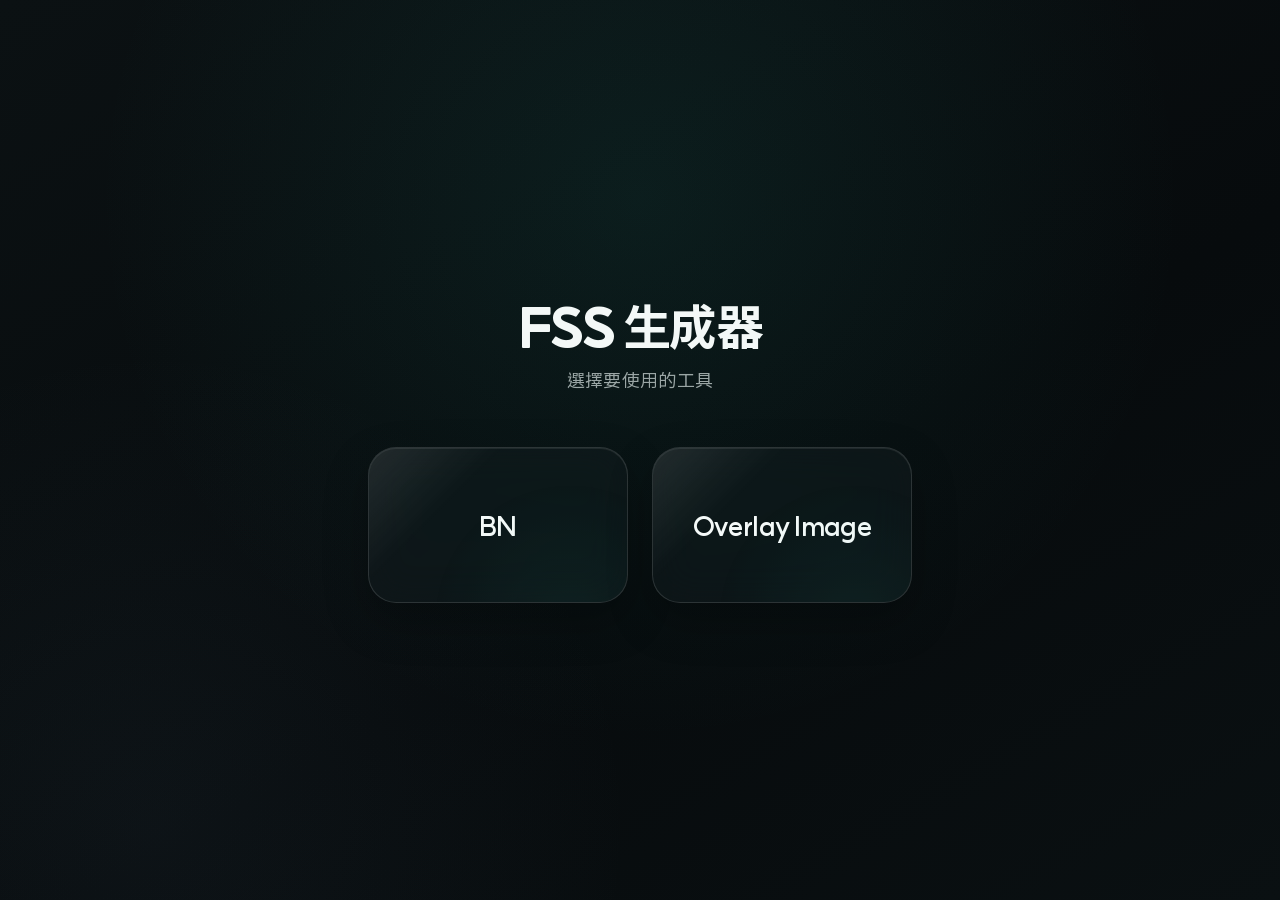
<file: index.html>
<!doctype html>
<html lang="zh-Hant">
  <head>
    <meta charset="UTF-8">
    <meta name="viewport" content="width=device-width, initial-scale=1.0">
    <meta name="theme-color" content="#080d0f">
    <title>FSS 生成器</title>
    <link rel="stylesheet" href="css/styles.css">
    <script src="js/app.js" defer></script>
  </head>
  <body>
    <main class="page-shell">
      <header class="hero">
        <h1>FSS 生成器</h1>
        <p>選擇要使用的工具</p>
      </header>

      <nav id="tool-list" class="tool-grid" aria-label="FSS 工具"></nav>
      <p id="tool-error" class="tool-error" role="alert" hidden></p>
    </main>
  </body>
</html>
</file>
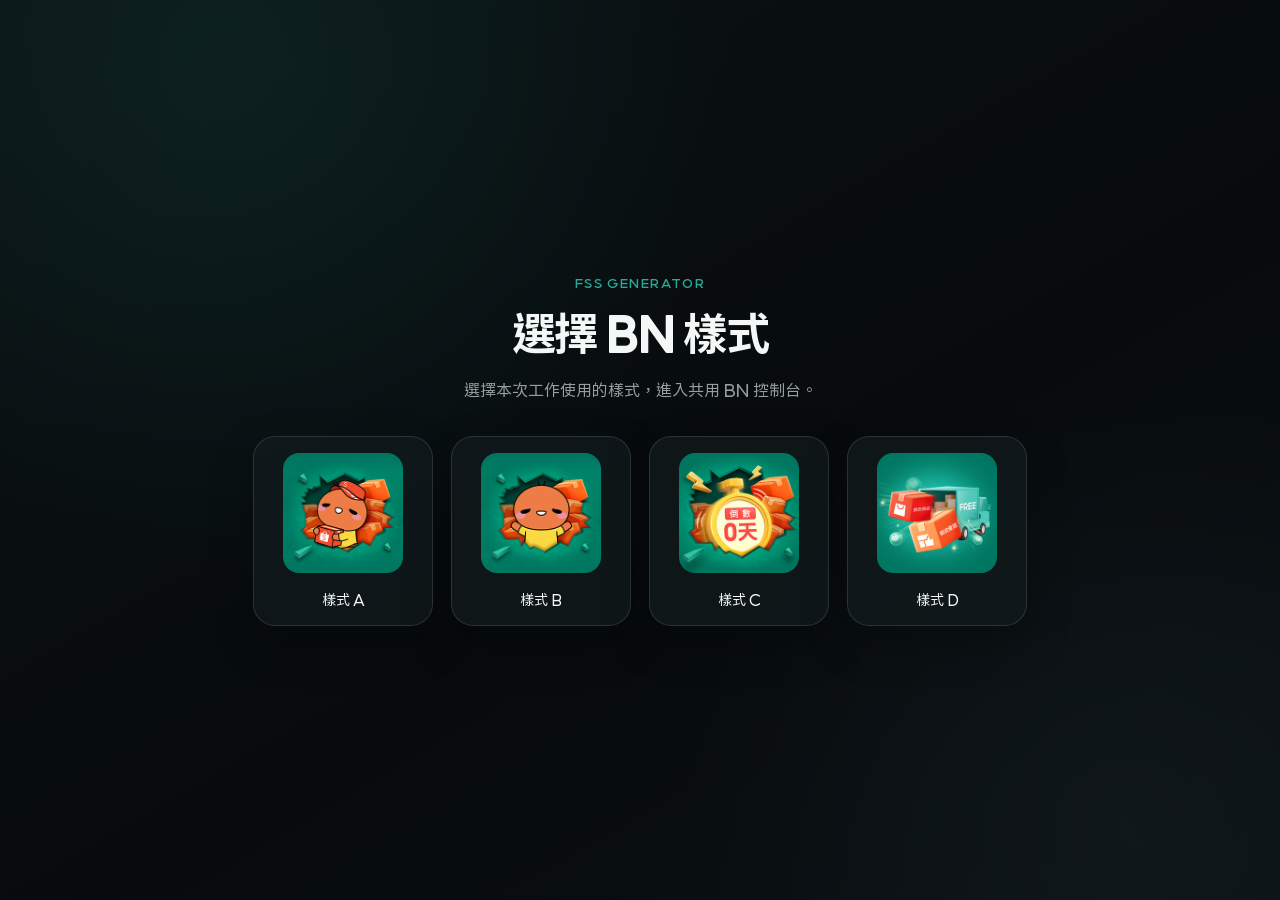
<file: bn/index.html>
<!doctype html>
<html lang="zh-Hant">
  <head>
    <meta charset="UTF-8">
    <meta name="viewport" content="width=device-width, initial-scale=1.0">
    <meta name="theme-color" content="#080d0f">
    <title>FSS BN Generator</title>
    <link rel="stylesheet" href="css/styles.css">
    <script src="js/vendor/xlsx.full.min.js" defer></script>
    <script src="js/vendor/jszip.min.js" defer></script>
    <script src="js/vendor/pako.min.js" defer></script>
    <script src="js/vendor/upng.js" defer></script>
    <script type="module" src="js/app.js"></script>
  </head>
  <body>
    <main id="type-view" class="type-view" aria-labelledby="type-title">
      <header class="type-header">
        <p class="eyebrow">FSS Generator</p>
        <h1 id="type-title">選擇 BN 樣式</h1>
        <p class="type-intro">選擇本次工作使用的樣式，進入共用 BN 控制台。</p>
      </header>

      <div class="type-grid" aria-label="BN 樣式">
        <button class="type-card" type="button" data-type="A">
          <img class="type-image" src="../assets/A.jpg" alt="">
          <span>樣式 A</span>
        </button>
        <button class="type-card" type="button" data-type="B">
          <img class="type-image" src="../assets/B.jpg" alt="">
          <span>樣式 B</span>
        </button>
        <button class="type-card" type="button" data-type="C">
          <img class="type-image" src="../assets/C.jpg" alt="">
          <span>樣式 C</span>
        </button>
        <button class="type-card" type="button" data-type="D">
          <img class="type-image" src="../assets/D.jpg" alt="">
          <span>樣式 D</span>
        </button>
      </div>
    </main>

    <main id="console-view" class="console-view" hidden>
      <aside class="bn-column" aria-labelledby="bn-list-title">
        <header class="column-header">
          <p class="eyebrow">FSS BN</p>
          <h1 id="bn-list-title">BN 版位</h1>
          <p id="current-type" class="current-type"></p>
        </header>
        <nav id="bn-list" class="bn-list" aria-label="17 個 BN 版位"></nav>
      </aside>

      <section class="preview-column" aria-labelledby="preview-title">
        <header class="preview-header">
          <div>
            <p class="eyebrow">目前預覽</p>
            <h2 id="preview-title">BN Preview</h2>
          </div>
        </header>
        <div id="preview" class="preview" aria-live="polite"></div>
      </section>

      <aside class="control-column" aria-label="BN 控制中心">
        <section class="control-card">
          <h2>匯入資料</h2>
          <button id="import-excel-button" class="action-button" type="button">匯入工單 Excel</button>
          <button id="import-json-button" class="action-button secondary" type="button">匯入暫存檔</button>
          <input id="excel-input" type="file" accept=".xlsx" hidden>
          <input id="json-input" type="file" accept="application/json,.json" hidden>
          <p id="import-status" class="io-status" role="status" aria-live="polite" hidden></p>
        </section>

        <section class="control-card editor-card" aria-labelledby="editor-title">
          <p class="section-kicker">目前選取</p>
          <h2 id="editor-title"></h2>
          <div id="editor" class="editor"></div>
          <button id="threshold-edit-button" class="action-button secondary" type="button" hidden>編輯門檻表</button>
        </section>

        <section class="control-card actions-card">
          <button id="export-button" class="action-button primary" type="button" disabled>下載完整專案</button>
          <p id="export-status" class="io-status" role="status" aria-live="polite" hidden></p>
          <button id="reset-button" class="action-button danger" type="button">重設工作區域</button>
        </section>
      </aside>

      <div id="threshold-modal" class="threshold-modal" hidden>
        <div class="threshold-panel" role="dialog" aria-modal="true" aria-labelledby="threshold-modal-title">
          <header class="threshold-header">
            <div>
              <h2 id="threshold-modal-title">編輯門檻表</h2>
              <p class="threshold-counts">
                <span id="threshold-logistics-count">適用物流 0 / 5</span>
                <span id="threshold-pairs-count">門檻項目 0 / 9</span>
              </p>
            </div>
            <div class="threshold-actions">
              <button id="threshold-add-logistics" class="action-button secondary" type="button">＋新增物流</button>
              <button id="threshold-add-pair" class="action-button secondary" type="button">＋新增門檻</button>
              <button id="threshold-close" class="action-button" type="button">關閉</button>
            </div>
          </header>
          <div id="threshold-table" class="threshold-table"></div>
        </div>
      </div>
    </main>
  </body>
</html>
</file>
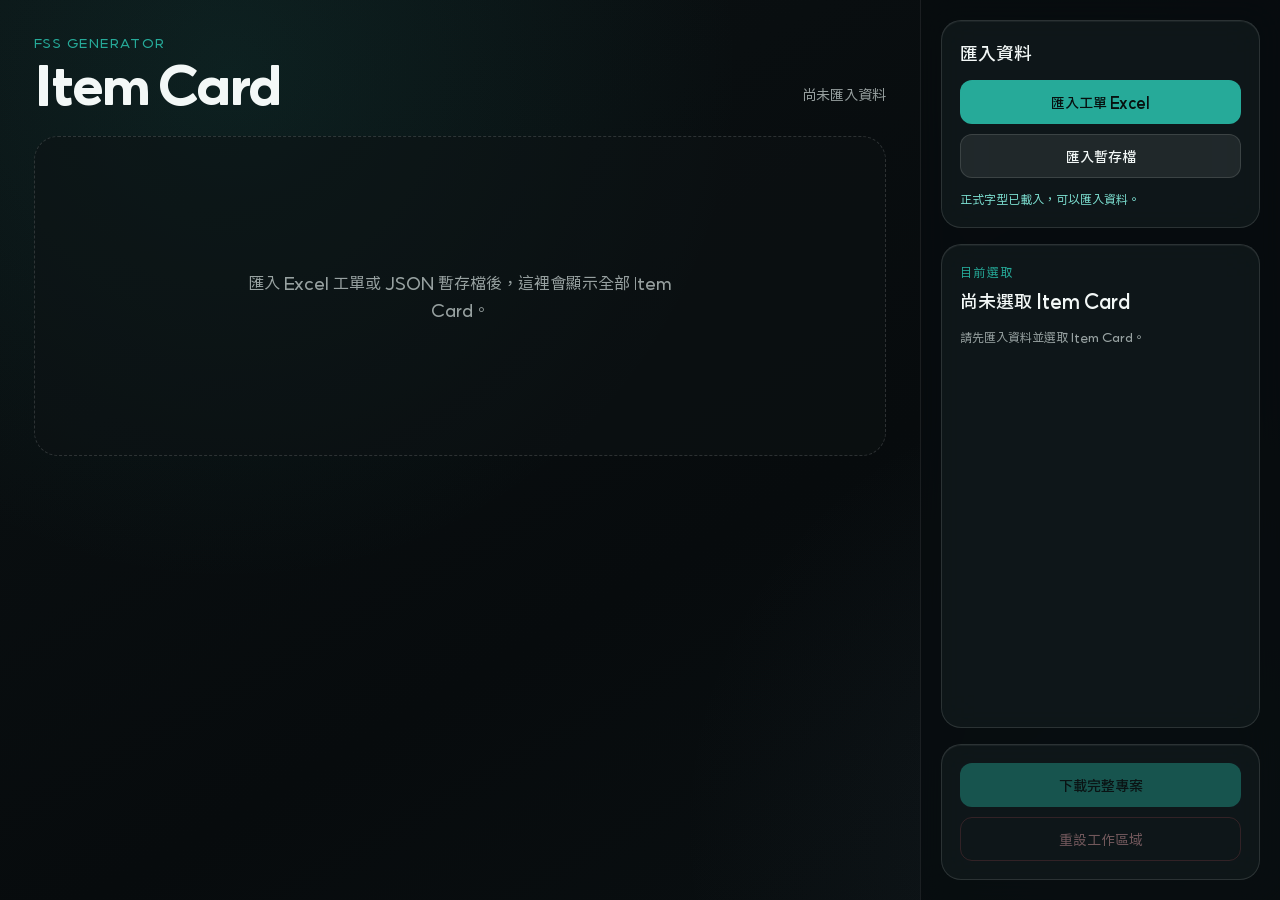
<file: itemcard/index.html>
<!doctype html>
<html lang="zh-Hant">
  <head>
    <meta charset="UTF-8">
    <meta name="viewport" content="width=device-width, initial-scale=1.0">
    <meta name="theme-color" content="#080d0f">
    <title>FSS Item Card 生成器</title>
    <link rel="stylesheet" href="css/styles.css">
    <script src="js/vendor/xlsx.full.min.js" defer></script>
    <script src="js/vendor/jszip.min.js" defer></script>
    <script type="module" src="js/app.js"></script>
  </head>
  <body>
    <main class="generator-shell">
      <section class="preview-column" aria-labelledby="page-title">
        <header class="page-header">
          <div>
            <p class="eyebrow">FSS Generator</p>
            <h1 id="page-title">Item Card</h1>
          </div>
          <p id="item-count" class="item-count">尚未匯入資料</p>
        </header>

        <div id="preview-grid" class="preview-grid" aria-live="polite">
          <div id="empty-state" class="empty-state">
            <p>匯入 Excel 工單或 JSON 暫存檔後，這裡會顯示全部 Item Card。</p>
          </div>
        </div>
      </section>

      <aside class="control-column" aria-label="Item Card 控制中心">
        <section class="control-card import-card">
          <h2>匯入資料</h2>
          <label class="file-action">
            <span>匯入工單 Excel</span>
            <input id="excel-input" type="file" accept=".xlsx" disabled>
          </label>
          <label class="file-action secondary">
            <span>匯入暫存檔</span>
            <input id="json-input" type="file" accept="application/json,.json" disabled>
          </label>
          <p id="status-message" class="status-message" role="status">正在載入正式字型…</p>
        </section>

        <section class="control-card editor-card" aria-labelledby="editor-title">
          <div class="section-heading">
            <div>
              <p class="section-kicker">目前選取</p>
              <h2 id="editor-title">尚未選取 Item Card</h2>
            </div>
          </div>
          <p id="drag-hint" class="drag-hint" hidden>拖曳調整順序</p>
          <div id="badge-editor" class="badge-editor">
            <p class="editor-empty">請先匯入資料並選取 Item Card。</p>
          </div>
          <div id="add-badge-region"></div>
        </section>

        <section class="control-card download-card">
          <button id="download-button" class="primary-button" type="button" disabled>下載完整專案</button>
          <button id="reset-button" class="danger-button" type="button" disabled>重設工作區域</button>
        </section>
      </aside>
    </main>
  </body>
</html>
</file>
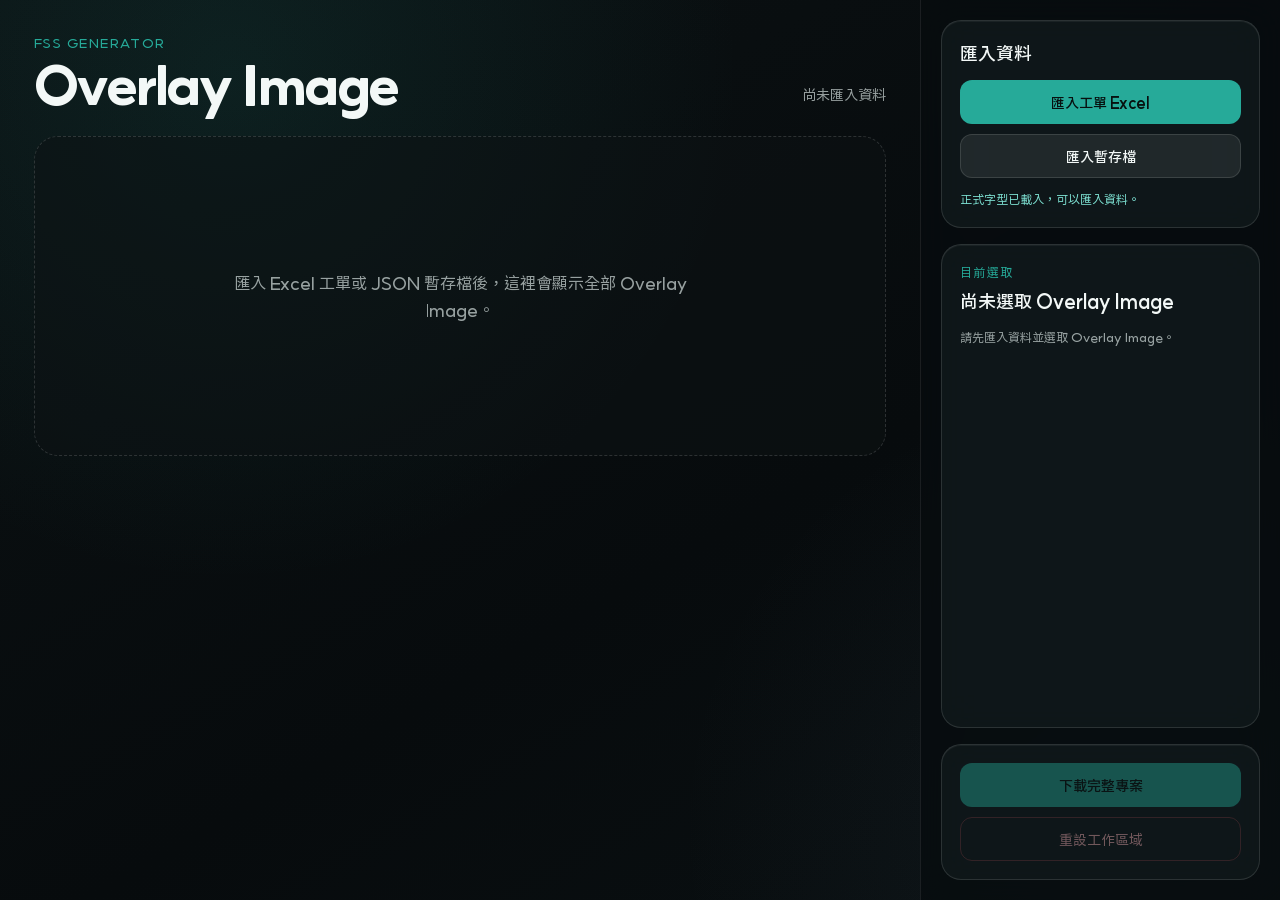
<file: overlay-image/index.html>
<!doctype html>
<html lang="zh-Hant">
  <head>
    <meta charset="UTF-8">
    <meta name="viewport" content="width=device-width, initial-scale=1.0">
    <meta name="theme-color" content="#080d0f">
    <title>FSS Overlay Image 生成器</title>
    <link rel="stylesheet" href="css/styles.css">
    <script src="js/vendor/xlsx.full.min.js" defer></script>
    <script src="js/vendor/jszip.min.js" defer></script>
    <script type="module" src="js/app.js"></script>
  </head>
  <body>
    <main class="generator-shell">
      <section class="preview-column" aria-labelledby="page-title">
        <header class="page-header">
          <div>
            <p class="eyebrow">FSS Generator</p>
            <h1 id="page-title">Overlay Image</h1>
          </div>
          <p id="item-count" class="item-count">尚未匯入資料</p>
        </header>

        <div id="preview-grid" class="preview-grid" aria-live="polite">
          <div id="empty-state" class="empty-state">
            <p>匯入 Excel 工單或 JSON 暫存檔後，這裡會顯示全部 Overlay Image。</p>
          </div>
        </div>
      </section>

      <aside class="control-column" aria-label="Overlay Image 控制中心">
        <section class="control-card import-card">
          <h2>匯入資料</h2>
          <label class="file-action">
            <span>匯入工單 Excel</span>
            <input id="excel-input" type="file" accept=".xlsx" disabled>
          </label>
          <label class="file-action secondary">
            <span>匯入暫存檔</span>
            <input id="json-input" type="file" accept="application/json,.json" disabled>
          </label>
          <p id="status-message" class="status-message" role="status">正在載入正式字型…</p>
        </section>

        <section class="control-card editor-card" aria-labelledby="editor-title">
          <div class="section-heading">
            <div>
              <p class="section-kicker">目前選取</p>
              <h2 id="editor-title">尚未選取 Overlay Image</h2>
            </div>
          </div>
          <p id="drag-hint" class="drag-hint" hidden>拖曳調整順序</p>
          <div id="badge-editor" class="badge-editor">
            <p class="editor-empty">請先匯入資料並選取 Overlay Image。</p>
          </div>
          <div id="add-badge-region"></div>
        </section>

        <section class="control-card download-card">
          <button id="download-button" class="primary-button" type="button" disabled>下載完整專案</button>
          <p id="export-status-message" class="status-message" role="status" hidden></p>
          <button id="reset-button" class="danger-button" type="button" disabled>重設工作區域</button>
        </section>
      </aside>
    </main>
  </body>
</html>
</file>
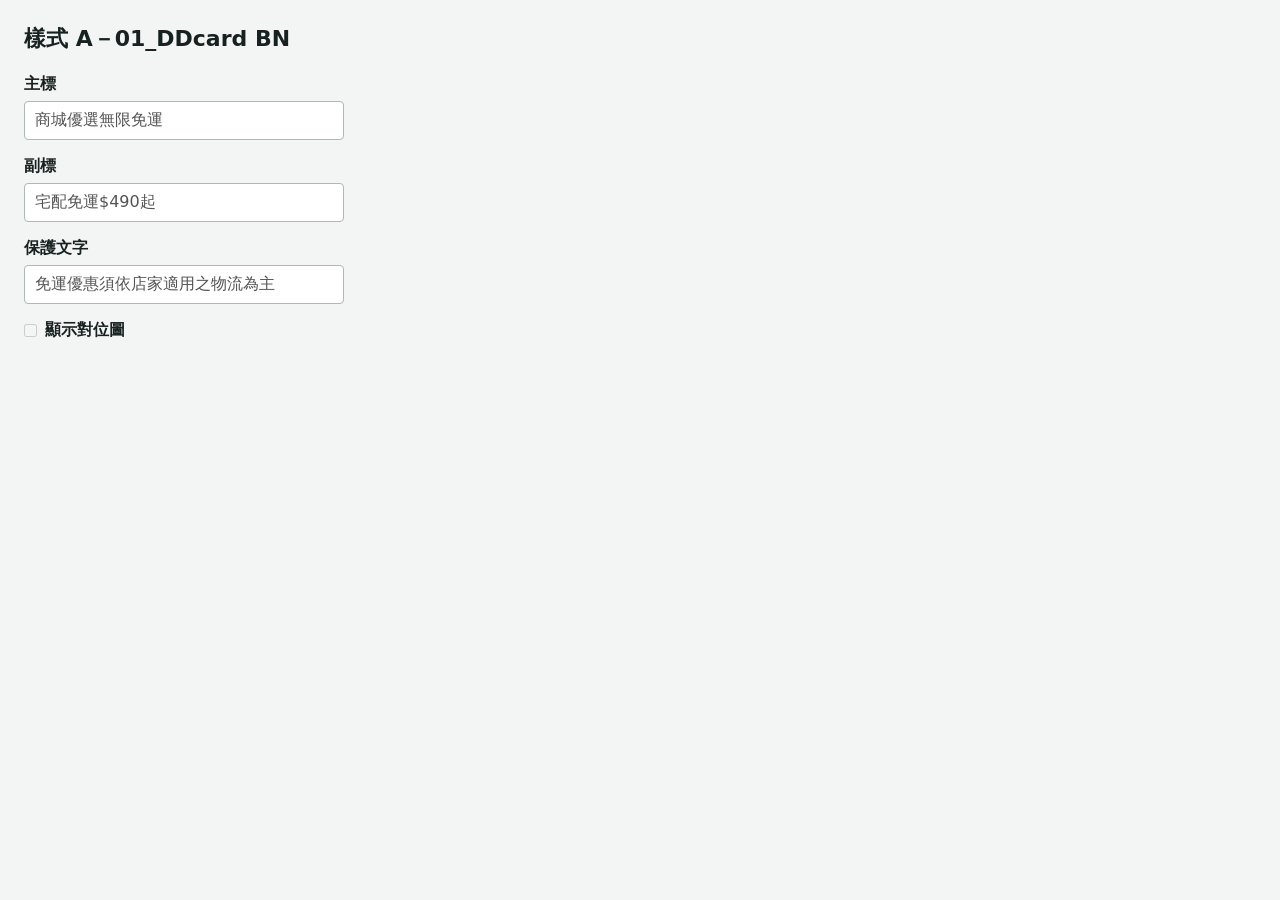
<file: bn/launch/viewer.html>
<!doctype html>
<html lang="zh-Hant" data-fss-bn-viewer="true">
  <head>
    <meta charset="UTF-8" />
    <meta name="viewport" content="width=device-width, initial-scale=1" />
    <title>樣式 A－01_DDcard BN 校稿</title>
    <style>
      @font-face {
        font-family: "ShopeeNotoSans Regular";
        src: url("../../fonts/ShopeeNotoSans(content)-Regular.woff2") format("woff2");
        font-display: block;
        font-style: normal;
        font-weight: 400;
      }

      @font-face {
        font-family: "ShopeeNotoSans Medium";
        src: url("../../fonts/ShopeeNotoSans(content)-Medium.woff2") format("woff2");
        font-display: block;
        font-style: normal;
        font-weight: 500;
      }

      @font-face {
        font-family: "ShopeeNotoSans Bold";
        src: url("../../fonts/ShopeeNotoSans(content)-Bold.woff2") format("woff2");
        font-display: block;
        font-style: normal;
        font-weight: 700;
      }

      * {
        box-sizing: border-box;
      }

      body {
        margin: 0;
        padding: 24px;
        color: #17211f;
        background: #f3f5f4;
        font-family: system-ui, sans-serif;
      }

      main {
        display: flex;
        align-items: flex-start;
        gap: 24px;
      }

      .controls {
        width: 320px;
      }

      h1 {
        margin: 0 0 20px;
        font-size: 22px;
      }

      label {
        display: block;
        margin: 0 0 16px;
        font-weight: 600;
      }

      input[type="text"] {
        display: block;
        width: 100%;
        margin-top: 6px;
        padding: 9px 10px;
        border: 1px solid #aeb8b5;
        border-radius: 4px;
        background: #ffffff;
        font: 16px system-ui, sans-serif;
      }

      .overlay-control {
        display: flex;
        align-items: center;
        gap: 8px;
      }

      .overlay-control input {
        margin: 0;
      }

      select#preset-select,
      select#countdown-select {
        display: block;
        width: 100%;
        margin-top: 6px;
        padding: 9px 10px;
        border: 1px solid #aeb8b5;
        border-radius: 4px;
        background: #ffffff;
        font: 16px system-ui, sans-serif;
      }

      textarea#model-input {
        display: block;
        width: 100%;
        margin-top: 6px;
        padding: 9px 10px;
        border: 1px solid #aeb8b5;
        border-radius: 4px;
        background: #ffffff;
        font: 13px ui-monospace, monospace;
        resize: vertical;
      }

      #warnings-area h2 {
        margin: 0 0 8px;
        font-size: 15px;
        color: #b42318;
      }

      #warnings-area ul {
        margin: 0;
        padding-left: 18px;
        font-size: 13px;
        color: #b42318;
      }

      .preview {
        position: relative;
        flex: 0 0 auto;
      }

      canvas,
      .alignment-overlay {
        position: absolute;
        inset: 0;
        display: block;
      }

      .alignment-overlay {
        pointer-events: none;
      }

      [hidden] {
        display: none !important;
      }

      .load-error {
        color: #b42318;
        font-weight: 600;
      }
    </style>
  </head>
  <body>
    <main>
      <section id="controls" class="controls" aria-label="A－01 測試文字">
        <h1 id="viewer-heading">樣式 A－01_DDcard BN</h1>

        <label for="headline-input">
          主標
          <input id="headline-input" type="text" autocomplete="off" value="商城優選無限免運" disabled />
        </label>

        <label for="subheadline-input">
          副標
          <input id="subheadline-input" type="text" autocomplete="off" value="宅配免運$490起" disabled />
        </label>

        <label for="protection-input">
          保護文字
          <input id="protection-input" type="text" autocomplete="off" value="免運優惠須依店家適用之物流為主" disabled />
        </label>

        <label for="extra-input" hidden>
          額外欄位
          <input id="extra-input" type="text" autocomplete="off" value="" disabled />
        </label>

        <label id="countdown-select-label" for="countdown-select" hidden>
          倒數天數
          <select id="countdown-select" disabled></select>
        </label>

        <label class="overlay-control" for="overlay-toggle">
          <input id="overlay-toggle" type="checkbox" disabled />
          顯示對位圖
        </label>

        <label id="preset-select-label" for="preset-select" hidden>
          測試資料組
          <select id="preset-select" disabled></select>
        </label>

        <label id="model-input-label" for="model-input" hidden>
          JSON 測試資料
          <textarea id="model-input" rows="16" spellcheck="false" disabled></textarea>
        </label>

        <p id="model-error" class="load-error" role="alert" hidden></p>

        <section id="warnings-area" aria-label="A－17 renderer 警告" hidden>
          <h2>Renderer 警告</h2>
          <ul id="warnings-list"></ul>
        </section>

        <p id="load-error" class="load-error" role="alert" hidden></p>
      </section>

      <div id="preview" class="preview" aria-label="A－01 正式 Canvas 預覽">
        <canvas id="preview-canvas" width="531" height="792"></canvas>
        <img
          id="alignment-overlay"
          class="alignment-overlay"
          alt=""
          hidden
        />
      </div>
    </main>

    <script type="module">
      const parameters = new URLSearchParams(window.location.search);
      let viewerTitle;
      let viewerLabel;
      let width;
      let height;
      let backgroundSource;
      let overlaySource;
      let renderTemplate;
      let waitForFonts;
      let fieldConfig = null;
      let thresholdTable = null;
      let countdownValues = null;
      let validateCountdown = null;
      // D－01 固定 Logo 專用：預設 null，只有 D－01 branch 會設定。
      // 樣式 A 的所有 branch 都不碰這兩個變數，因此 A 的載入與 render 行為完全不變。
      let logoSource = null;
      let logoImage = null;

      if (
        parameters.get("type") === "A" &&
        parameters.get("bn") === "01_DDcard BN"
      ) {
        const template = await import("../templates/A/01-ddcard-bn.js");
        viewerTitle = "樣式 A－01_DDcard BN";
        viewerLabel = "A－01";
        width = 531;
        height = 792;
        backgroundSource = "../assets/A/底圖/01_DDcard BN.jpg";
        overlaySource = "../assets/A/對位/01_DDcard BN.png";
        renderTemplate = template.renderDdcardBn;
        waitForFonts = template.waitForDdcardBnFonts;
      } else if (
        parameters.get("type") === "A" &&
        parameters.get("bn") === "02_MALL HBN"
      ) {
        const template = await import("../templates/A/02-mall-hbn.js");
        viewerTitle = "樣式 A－02_MALL HBN";
        viewerLabel = "A－02";
        width = 1200;
        height = 360;
        backgroundSource = "../assets/A/底圖/02_MALL HBN.jpg";
        overlaySource = "../assets/A/對位/02_MALL HBN.png";
        renderTemplate = template.renderMallHbn;
        waitForFonts = template.waitForMallHbnFonts;
      } else if (
        parameters.get("type") === "A" &&
        parameters.get("bn") === "03_Coin page BN"
      ) {
        const template = await import("../templates/A/03-coin-page-bn.js");
        viewerTitle = "樣式 A－03_Coin page BN";
        viewerLabel = "A－03";
        width = 1200;
        height = 391;
        backgroundSource = "../assets/A/底圖/03_Coin page BN.jpg";
        overlaySource = "../assets/A/對位/03_Coin page BN.png";
        renderTemplate = template.renderCoinPageBn;
        waitForFonts = template.waitForCoinPageBnFonts;
      } else if (
        parameters.get("type") === "A" &&
        parameters.get("bn") === "04_Loyalty BN"
      ) {
        const template = await import("../templates/A/04-loyalty-bn.js");
        viewerTitle = "樣式 A－04_Loyalty BN";
        viewerLabel = "A－04";
        width = 702;
        height = 208;
        backgroundSource = "../assets/A/底圖/04_Loyalty BN.png";
        overlaySource = "../assets/A/對位/04_Loyalty BN.png";
        renderTemplate = template.renderLoyaltyBn;
        waitForFonts = template.waitForLoyaltyBnFonts;
      } else if (
        parameters.get("type") === "A" &&
        parameters.get("bn") === "05_MSBN"
      ) {
        const template = await import("../templates/A/05-msbn.js");
        viewerTitle = "樣式 A－05_MSBN";
        viewerLabel = "A－05";
        width = 1200;
        height = 400;
        backgroundSource = "../assets/A/底圖/05_MSBN.png";
        overlaySource = "../assets/A/對位/05_MSBN.png";
        renderTemplate = template.renderMsbn;
        waitForFonts = template.waitForMsbnFonts;
      } else if (
        parameters.get("type") === "A" &&
        parameters.get("bn") === "06_IG"
      ) {
        const template = await import("../templates/A/06-ig.js");
        viewerTitle = "樣式 A－06_IG";
        viewerLabel = "A－06";
        width = 900;
        height = 1600;
        backgroundSource = "../assets/A/底圖/06_IG.jpg";
        overlaySource = "../assets/A/對位/06_IG.png";
        renderTemplate = template.renderIg;
        waitForFonts = template.waitForIgFonts;
      } else if (
        parameters.get("type") === "A" &&
        parameters.get("bn") === "07_FB POST"
      ) {
        const template = await import("../templates/A/07-fb-post.js");
        viewerTitle = "樣式 A－07_FB POST";
        viewerLabel = "A－07";
        width = 1200;
        height = 630;
        backgroundSource = "../assets/A/底圖/07_FB POST.jpg";
        overlaySource = "../assets/A/對位/07_FB POST.png";
        renderTemplate = template.renderFbPost;
        waitForFonts = template.waitForFbPostFonts;
      } else if (
        parameters.get("type") === "A" &&
        parameters.get("bn") === "08_SPX TVBN_1"
      ) {
        const template = await import("../templates/A/08-spx-tvbn-1.js");
        viewerTitle = "樣式 A－08_SPX TVBN_1";
        viewerLabel = "A－08";
        width = 1080;
        height = 1920;
        backgroundSource = "../assets/A/底圖/08_SPX TVBN_1.jpg";
        overlaySource = "../assets/A/對位/08_SPX TVBN_1.png";
        renderTemplate = template.renderSpxTvbn1;
        waitForFonts = template.waitForSpxTvbn1Fonts;
      } else if (
        parameters.get("type") === "A" &&
        parameters.get("bn") === "09_SPX TVBN_2"
      ) {
        const template = await import("../templates/A/09-spx-tvbn-2.js");
        viewerTitle = "樣式 A－09_SPX TVBN_2";
        viewerLabel = "A－09";
        width = 1599;
        height = 1080;
        backgroundSource = "../assets/A/底圖/09_SPX TVBN_2.jpg";
        overlaySource = "../assets/A/對位/09_SPX TVBN_2.png";
        renderTemplate = template.renderSpxTvbn2;
        waitForFonts = template.waitForSpxTvbn2Fonts;
      } else if (
        parameters.get("type") === "A" &&
        parameters.get("bn") === "10_POP UP"
      ) {
        const template = await import("../templates/A/10-pop-up.js");
        viewerTitle = "樣式 A－10_POP UP";
        viewerLabel = "A－10";
        width = 580;
        height = 720;
        backgroundSource = "../assets/A/底圖/10_POP UP.png";
        overlaySource = "../assets/A/對位/10_POP UP.png";
        renderTemplate = template.renderPopUp;
        waitForFonts = template.waitForPopUpFonts;
      } else if (
        parameters.get("type") === "A" &&
        parameters.get("bn") === "11_Line OA"
      ) {
        const template = await import("../templates/A/11-line-oa.js");
        viewerTitle = "樣式 A－11_Line OA";
        viewerLabel = "A－11";
        width = 1040;
        height = 1040;
        backgroundSource = "../assets/A/底圖/11_Line OA.png";
        overlaySource = "../assets/A/對位/11_Line OA.png";
        renderTemplate = template.renderLineOa;
        waitForFonts = template.waitForLineOaFonts;
      } else if (
        parameters.get("type") === "A" &&
        parameters.get("bn") === "12_LPBN"
      ) {
        const template = await import("../templates/A/12-lpbn.js");
        viewerTitle = "樣式 A－12_LPBN";
        viewerLabel = "A－12";
        width = 1200;
        height = 550;
        backgroundSource = "../assets/A/底圖/12_LPBN.jpg";
        overlaySource = "../assets/A/對位/12_LPBN.png";
        renderTemplate = template.renderLpbn;
        waitForFonts = template.waitForLpbnFonts;
      } else if (
        parameters.get("type") === "A" &&
        parameters.get("bn") === "13_Skinny BN_APP"
      ) {
        const template = await import("../templates/A/13-skinny-bn-app.js");
        viewerTitle = "樣式 A－13_Skinny BN_APP";
        viewerLabel = "A－13";
        width = 358;
        height = 360;
        backgroundSource = "../assets/A/底圖/13_Skinny BN_APP.png";
        overlaySource = "../assets/A/對位/13_Skinny BN_APP.png";
        renderTemplate = template.renderSkinnyBnApp;
        waitForFonts = template.waitForSkinnyBnAppFonts;
        fieldConfig = [
          { id: "line1", label: "第一行", value: "週六免運日", limit: 5 },
          { id: "line2", label: "第二行", value: "全站$499免運", limit: 6 },
        ];
      } else if (
        parameters.get("type") === "A" &&
        parameters.get("bn") === "14_Skinny BN_PC"
      ) {
        const template = await import("../templates/A/14-skinny-bn-pc.js");
        viewerTitle = "樣式 A－14_Skinny BN_PC";
        viewerLabel = "A－14";
        width = 400;
        height = 110;
        backgroundSource = "../assets/A/底圖/14_Skinny BN_PC.png";
        overlaySource = "../assets/A/對位/14_Skinny BN_PC.png";
        renderTemplate = template.renderSkinnyBnPc;
        waitForFonts = template.waitForSkinnyBnPcFonts;
        fieldConfig = [
          { id: "line1", label: "第一行", value: "週六免運日", limit: 5 },
          { id: "line2", label: "第二行", value: "全站$499免運", limit: 6 },
        ];
      } else if (
        parameters.get("type") === "A" &&
        parameters.get("bn") === "15_AR"
      ) {
        const template = await import("../templates/A/15-ar.js");
        viewerTitle = "樣式 A－15_AR";
        viewerLabel = "A－15";
        width = 100;
        height = 100;
        backgroundSource = "../assets/A/底圖/15_AR.jpg";
        overlaySource = "../assets/A/對位/15_AR.png";
        renderTemplate = template.renderAr;
        waitForFonts = template.waitForArFonts;
        fieldConfig = [
          { id: "line1", label: "第一行", value: "宅配滿", limit: 3 },
          { id: "line2", label: "第二行", value: "$490", limit: 3 },
        ];
      } else if (
        parameters.get("type") === "A" &&
        parameters.get("bn") === "16_副區"
      ) {
        const template = await import("../templates/A/16-sub-area.js");
        viewerTitle = "樣式 A－16_副區";
        viewerLabel = "A－16";
        width = 1200;
        height = 220;
        backgroundSource = "../assets/A/底圖/16_副區.jpg";
        overlaySource = "../assets/A/對位/16_副區.png";
        renderTemplate = template.renderSubArea;
        waitForFonts = template.waitForSubAreaFonts;
        fieldConfig = [
          { id: "leftTitle", label: "左標題", value: "全站大免運", limit: 10 },
          { id: "leftCopy", label: "左文案", value: "店取滿$199免運", limit: 10 },
          { id: "rightTitle", label: "右標題", value: "商城優選皆適用", limit: 10 },
          { id: "rightCopy", label: "右文案", value: "宅配滿$490免運", limit: 10 },
        ];
      } else if (
        parameters.get("type") === "A" &&
        parameters.get("bn") === "17_門檻表"
      ) {
        const template = await import("../templates/A/17-threshold-table.js");
        viewerTitle = "樣式 A－17_門檻表";
        viewerLabel = "A－17";
        renderTemplate = template.renderThresholdTable;
        waitForFonts = template.waitForThresholdTableFonts;
        thresholdTable = {
          titleSource: "../assets/A/底圖/17_主標題.png",
          vipSource: "../assets/A/底圖/17_VIP.png",
        };
      } else if (
        parameters.get("type") === "C" &&
        parameters.get("bn") === "01_DDcard BN"
      ) {
        const [template, countdown] = await Promise.all([
          import("../templates/C/01-ddcard-bn.js"),
          import("../js/countdown.js"),
        ]);
        viewerTitle = "樣式 C－01_DDcard BN";
        viewerLabel = "C－01";
        width = 531;
        height = 792;
        backgroundSource = "../assets/C/底圖/01_DDcard BN.jpg";
        overlaySource = "../assets/C/對位/01_DDcard BN.png";
        renderTemplate = template.renderDdcardBn;
        waitForFonts = template.waitForDdcardBnFonts;
        countdownValues = countdown.C_COUNTDOWN_VALUES;
        validateCountdown = countdown.isValidCCountdown;
      } else if (
        parameters.get("type") === "C" &&
        parameters.get("bn") === "02_MALL HBN"
      ) {
        const [template, countdown] = await Promise.all([
          import("../templates/C/02-mall-hbn.js"),
          import("../js/countdown.js"),
        ]);
        viewerTitle = "樣式 C－02_MALL HBN";
        viewerLabel = "C－02";
        width = 1200;
        height = 360;
        backgroundSource = "../assets/C/底圖/02_MALL HBN.jpg";
        overlaySource = "../assets/C/對位/02_MALL HBN.png";
        renderTemplate = template.renderMallHbn;
        waitForFonts = template.waitForMallHbnFonts;
        countdownValues = countdown.C_COUNTDOWN_VALUES;
        validateCountdown = countdown.isValidCCountdown;
      } else if (
        parameters.get("type") === "C" &&
        parameters.get("bn") === "03_Coin page BN"
      ) {
        const [template, countdown] = await Promise.all([
          import("../templates/C/03-coin-page-bn.js"),
          import("../js/countdown.js"),
        ]);
        viewerTitle = "樣式 C－03_Coin page BN";
        viewerLabel = "C－03";
        width = 1200;
        height = 391;
        backgroundSource = "../assets/C/底圖/03_Coin page BN.jpg";
        overlaySource = "../assets/C/對位/03_Coin page BN.png";
        renderTemplate = template.renderCoinPageBn;
        waitForFonts = template.waitForCoinPageBnFonts;
        countdownValues = countdown.C_COUNTDOWN_VALUES;
        validateCountdown = countdown.isValidCCountdown;
      } else if (
        parameters.get("type") === "C" &&
        parameters.get("bn") === "04_Loyalty BN"
      ) {
        const [template, countdown] = await Promise.all([
          import("../templates/C/04-loyalty-bn.js"),
          import("../js/countdown.js"),
        ]);
        viewerTitle = "樣式 C－04_Loyalty BN";
        viewerLabel = "C－04";
        width = 702;
        height = 208;
        backgroundSource = "../assets/C/底圖/04_Loyalty BN.png";
        overlaySource = "../assets/C/對位/04_Loyalty BN.png";
        renderTemplate = template.renderLoyaltyBn;
        waitForFonts = template.waitForLoyaltyBnFonts;
        countdownValues = countdown.C_COUNTDOWN_VALUES;
        validateCountdown = countdown.isValidCCountdown;
      } else if (
        parameters.get("type") === "C" &&
        parameters.get("bn") === "05_MSBN"
      ) {
        const [template, countdown] = await Promise.all([
          import("../templates/C/05-msbn.js"),
          import("../js/countdown.js"),
        ]);
        viewerTitle = "樣式 C－05_MSBN";
        viewerLabel = "C－05";
        width = 1200;
        height = 400;
        backgroundSource = "../assets/C/底圖/05_MSBN.png";
        overlaySource = "../assets/C/對位/05_MSBN.png";
        renderTemplate = template.renderMsbn;
        waitForFonts = template.waitForMsbnFonts;
        countdownValues = countdown.C_COUNTDOWN_VALUES;
        validateCountdown = countdown.isValidCCountdown;
      } else if (
        parameters.get("type") === "C" &&
        parameters.get("bn") === "06_IG"
      ) {
        const [template, countdown] = await Promise.all([
          import("../templates/C/06-ig.js"),
          import("../js/countdown.js"),
        ]);
        viewerTitle = "樣式 C－06_IG";
        viewerLabel = "C－06";
        width = 900;
        height = 1600;
        backgroundSource = "../assets/C/底圖/06_IG.jpg";
        overlaySource = "../assets/C/對位/06_IG.png";
        renderTemplate = template.renderIg;
        waitForFonts = template.waitForIgFonts;
        countdownValues = countdown.C_COUNTDOWN_VALUES;
        validateCountdown = countdown.isValidCCountdown;
      } else if (
        parameters.get("type") === "C" &&
        parameters.get("bn") === "07_FB POST"
      ) {
        const [template, countdown] = await Promise.all([
          import("../templates/C/07-fb-post.js"),
          import("../js/countdown.js"),
        ]);
        viewerTitle = "樣式 C－07_FB POST";
        viewerLabel = "C－07";
        width = 1200;
        height = 630;
        backgroundSource = "../assets/C/底圖/07_FB POST.jpg";
        overlaySource = "../assets/C/對位/07_FB POST.png";
        renderTemplate = template.renderFbPost;
        waitForFonts = template.waitForFbPostFonts;
        countdownValues = countdown.C_COUNTDOWN_VALUES;
        validateCountdown = countdown.isValidCCountdown;
      } else if (
        parameters.get("type") === "C" &&
        parameters.get("bn") === "08_SPX TVBN_1"
      ) {
        const [template, countdown] = await Promise.all([
          import("../templates/C/08-spx-tvbn-1.js"),
          import("../js/countdown.js"),
        ]);
        viewerTitle = "樣式 C－08_SPX TVBN_1";
        viewerLabel = "C－08";
        width = 1080;
        height = 1920;
        backgroundSource = "../assets/C/底圖/08_SPX TVBN_1.jpg";
        overlaySource = "../assets/C/對位/08_SPX TVBN_1.png";
        renderTemplate = template.renderSpxTvbn1;
        waitForFonts = template.waitForSpxTvbn1Fonts;
        countdownValues = countdown.C_COUNTDOWN_VALUES;
        validateCountdown = countdown.isValidCCountdown;
      } else if (
        parameters.get("type") === "C" &&
        parameters.get("bn") === "09_SPX TVBN_2"
      ) {
        const [template, countdown] = await Promise.all([
          import("../templates/C/09-spx-tvbn-2.js"),
          import("../js/countdown.js"),
        ]);
        viewerTitle = "樣式 C－09_SPX TVBN_2";
        viewerLabel = "C－09";
        width = 1599;
        height = 1080;
        backgroundSource = "../assets/C/底圖/09_SPX TVBN_2.jpg";
        overlaySource = "../assets/C/對位/09_SPX TVBN_2.png";
        renderTemplate = template.renderSpxTvbn2;
        waitForFonts = template.waitForSpxTvbn2Fonts;
        countdownValues = countdown.C_COUNTDOWN_VALUES;
        validateCountdown = countdown.isValidCCountdown;
      } else if (
        parameters.get("type") === "C" &&
        parameters.get("bn") === "10_POP UP"
      ) {
        const [template, countdown] = await Promise.all([
          import("../templates/C/10-pop-up.js"),
          import("../js/countdown.js"),
        ]);
        viewerTitle = "樣式 C－10_POP UP";
        viewerLabel = "C－10";
        width = 580;
        height = 720;
        backgroundSource = "../assets/C/底圖/10_POP UP.png";
        overlaySource = "../assets/C/對位/10_POP UP.png";
        renderTemplate = template.renderPopUp;
        waitForFonts = template.waitForPopUpFonts;
        countdownValues = countdown.C_COUNTDOWN_VALUES;
        validateCountdown = countdown.isValidCCountdown;
      } else if (
        parameters.get("type") === "C" &&
        parameters.get("bn") === "11_Line OA"
      ) {
        const [template, countdown] = await Promise.all([
          import("../templates/C/11-line-oa.js"),
          import("../js/countdown.js"),
        ]);
        viewerTitle = "樣式 C－11_Line OA";
        viewerLabel = "C－11";
        width = 1040;
        height = 1040;
        backgroundSource = "../assets/C/底圖/11_Line OA.png";
        overlaySource = "../assets/C/對位/11_Line OA.png";
        renderTemplate = template.renderLineOa;
        waitForFonts = template.waitForLineOaFonts;
        countdownValues = countdown.C_COUNTDOWN_VALUES;
        validateCountdown = countdown.isValidCCountdown;
      } else if (
        parameters.get("type") === "C" &&
        parameters.get("bn") === "12_LPBN"
      ) {
        const [template, countdown] = await Promise.all([
          import("../templates/C/12-lpbn.js"),
          import("../js/countdown.js"),
        ]);
        viewerTitle = "樣式 C－12_LPBN";
        viewerLabel = "C－12";
        width = 1200;
        height = 550;
        backgroundSource = "../assets/C/底圖/12_LPBN.jpg";
        overlaySource = "../assets/C/對位/12_LPBN.png";
        renderTemplate = template.renderLpbn;
        waitForFonts = template.waitForLpbnFonts;
        countdownValues = countdown.C_COUNTDOWN_VALUES;
        validateCountdown = countdown.isValidCCountdown;
      } else if (
        parameters.get("type") === "C" &&
        parameters.get("bn") === "13_Skinny BN_APP"
      ) {
        const [template, countdown] = await Promise.all([
          import("../templates/C/13-skinny-bn-app.js"),
          import("../js/countdown.js"),
        ]);
        viewerTitle = "樣式 C－13_Skinny BN_APP";
        viewerLabel = "C－13";
        width = 358;
        height = 360;
        backgroundSource = "../assets/C/底圖/13_Skinny BN_APP.png";
        overlaySource = "../assets/C/對位/13_Skinny BN_APP.png";
        renderTemplate = template.renderSkinnyBnApp;
        waitForFonts = template.waitForSkinnyBnAppFonts;
        fieldConfig = [
          { id: "line1", label: "第一行", value: "週六免運日", limit: 5 },
          { id: "line2", label: "第二行", value: "全站$499免運", limit: 6 },
        ];
        countdownValues = countdown.C_COUNTDOWN_VALUES;
        validateCountdown = countdown.isValidCCountdown;
      } else if (
        parameters.get("type") === "C" &&
        parameters.get("bn") === "14_Skinny BN_PC"
      ) {
        const [template, countdown] = await Promise.all([
          import("../templates/C/14-skinny-bn-pc.js"),
          import("../js/countdown.js"),
        ]);
        viewerTitle = "樣式 C－14_Skinny BN_PC";
        viewerLabel = "C－14";
        width = 400;
        height = 110;
        backgroundSource = "../assets/C/底圖/14_Skinny BN_PC.png";
        overlaySource = "../assets/C/對位/14_Skinny BN_PC.png";
        renderTemplate = template.renderSkinnyBnPc;
        waitForFonts = template.waitForSkinnyBnPcFonts;
        fieldConfig = [
          { id: "line1", label: "第一行", value: "週六免運日", limit: 5 },
          { id: "line2", label: "第二行", value: "全站$499免運", limit: 6 },
        ];
        countdownValues = countdown.C_COUNTDOWN_VALUES;
        validateCountdown = countdown.isValidCCountdown;
      } else if (
        parameters.get("type") === "D" &&
        parameters.get("bn") === "01_DDcard BN"
      ) {
        const template = await import("../templates/D/01-ddcard-bn.js");
        viewerTitle = "樣式 D－01_DDcard BN";
        viewerLabel = "D－01";
        width = 531;
        height = 792;
        backgroundSource = "../assets/D/底圖/01_DDcard BN.jpg";
        overlaySource = "../assets/D/對位/01_DDcard BN.png";
        logoSource = "../assets/D/Logo.png";
        renderTemplate = template.renderDdcardBn;
        waitForFonts = template.waitForDdcardBnFonts;
        // D－01 校稿用測試資料（viewer-only，不是產品預設內容）。
        // 三段皆取字數上限以最大化 ink 寬度；副標同時含 $ 與 %，
        // 覆蓋 $→後方 ordinary run 與 %→前方 ordinary run 兩條 formatting 路徑。
        fieldConfig = [
          { id: "headline", label: "主標", value: "宅配免運無限加碼", limit: 8 },
          { id: "subheadline", label: "副標", value: "宅配滿$490再9%", limit: 7 },
          {
            id: "protectionText",
            label: "保護文字",
            value: "免運優惠須依店家適用之物流方案為主",
            limit: 17,
          },
        ];
      } else if (
        parameters.get("type") === "D" &&
        parameters.get("bn") === "02_MALL HBN"
      ) {
        const template = await import("../templates/D/02-mall-hbn.js");
        viewerTitle = "樣式 D－02_MALL HBN";
        viewerLabel = "D－02";
        width = 1200;
        height = 360;
        backgroundSource = "../assets/D/底圖/02_MALL HBN.jpg";
        overlaySource = "../assets/D/對位/02_MALL HBN.png";
        logoSource = "../assets/D/Logo.png";
        renderTemplate = template.renderMallHbn;
        waitForFonts = template.waitForMallHbnFonts;
        // D－02 不設 fieldConfig，沿用既有 01～12 shared default 測試文字。
      } else if (
        parameters.get("type") === "D" &&
        parameters.get("bn") === "03_Coin page BN"
      ) {
        const template = await import("../templates/D/03-coin-page-bn.js");
        viewerTitle = "樣式 D－03_Coin page BN";
        viewerLabel = "D－03";
        width = 1200;
        height = 391;
        backgroundSource = "../assets/D/底圖/03_Coin page BN.jpg";
        overlaySource = "../assets/D/對位/03_Coin page BN.png";
        logoSource = "../assets/D/Logo.png";
        renderTemplate = template.renderCoinPageBn;
        waitForFonts = template.waitForCoinPageBnFonts;
        // D－03 不設 fieldConfig，沿用既有 01～12 shared default 測試文字。
      } else if (
        parameters.get("type") === "D" &&
        parameters.get("bn") === "06_IG"
      ) {
        const template = await import("../templates/D/06-ig.js");
        viewerTitle = "樣式 D－06_IG";
        viewerLabel = "D－06";
        width = 900;
        height = 1600;
        backgroundSource = "../assets/D/底圖/06_IG.jpg";
        overlaySource = "../assets/D/對位/06_IG.png";
        logoSource = "../assets/D/Logo.png";
        renderTemplate = template.renderIg;
        waitForFonts = template.waitForIgFonts;
        // D－06 不設 fieldConfig，沿用既有 01～12 shared default 測試文字。
      } else if (
        parameters.get("type") === "D" &&
        parameters.get("bn") === "07_FB POST"
      ) {
        const template = await import("../templates/D/07-fb-post.js");
        viewerTitle = "樣式 D－07_FB POST";
        viewerLabel = "D－07";
        width = 1200;
        height = 630;
        backgroundSource = "../assets/D/底圖/07_FB POST.jpg";
        overlaySource = "../assets/D/對位/07_FB POST.png";
        logoSource = "../assets/D/Logo.png";
        renderTemplate = template.renderFbPost;
        waitForFonts = template.waitForFbPostFonts;
        // D－07 不設 fieldConfig，沿用既有 01～12 shared default 測試文字。
      } else if (
        parameters.get("type") === "D" &&
        parameters.get("bn") === "08_SPX TVBN_1"
      ) {
        const template = await import("../templates/D/08-spx-tvbn-1.js");
        viewerTitle = "樣式 D－08_SPX TVBN_1";
        viewerLabel = "D－08";
        width = 1080;
        height = 1920;
        backgroundSource = "../assets/D/底圖/08_SPX TVBN_1.jpg";
        overlaySource = "../assets/D/對位/08_SPX TVBN_1.png";
        logoSource = "../assets/D/Logo.png";
        renderTemplate = template.renderSpxTvbn1;
        waitForFonts = template.waitForSpxTvbn1Fonts;
        // D－08 不設 fieldConfig，沿用既有 01～12 shared default 測試文字。
      } else if (
        parameters.get("type") === "D" &&
        parameters.get("bn") === "09_SPX TVBN_2"
      ) {
        const template = await import("../templates/D/09-spx-tvbn-2.js");
        viewerTitle = "樣式 D－09_SPX TVBN_2";
        viewerLabel = "D－09";
        width = 1599;
        height = 1080;
        backgroundSource = "../assets/D/底圖/09_SPX TVBN_2.jpg";
        overlaySource = "../assets/D/對位/09_SPX TVBN_2.png";
        logoSource = "../assets/D/Logo.png";
        renderTemplate = template.renderSpxTvbn2;
        waitForFonts = template.waitForSpxTvbn2Fonts;
        // D－09 不設 fieldConfig，沿用既有 01～12 shared default 測試文字。
      } else if (
        parameters.get("type") === "D" &&
        parameters.get("bn") === "10_POP UP"
      ) {
        const template = await import("../templates/D/10-pop-up.js");
        viewerTitle = "樣式 D－10_POP UP";
        viewerLabel = "D－10";
        width = 580;
        height = 720;
        backgroundSource = "../assets/D/底圖/10_POP UP.png";
        overlaySource = "../assets/D/對位/10_POP UP.png";
        logoSource = "../assets/D/Logo.png";
        renderTemplate = template.renderPopUp;
        waitForFonts = template.waitForPopUpFonts;
        // D－10 不設 fieldConfig，沿用既有 01～12 shared default 測試文字。
      } else if (
        parameters.get("type") === "D" &&
        parameters.get("bn") === "12_LPBN"
      ) {
        const template = await import("../templates/D/12-lpbn.js");
        viewerTitle = "樣式 D－12_LPBN";
        viewerLabel = "D－12";
        width = 1200;
        height = 550;
        backgroundSource = "../assets/D/底圖/12_LPBN.jpg";
        overlaySource = "../assets/D/對位/12_LPBN.png";
        logoSource = "../assets/D/Logo.png";
        renderTemplate = template.renderLpbn;
        waitForFonts = template.waitForLpbnFonts;
      } else {
        throw new Error(
          "目前 BN Viewer 只支援樣式 A／01_DDcard BN、02_MALL HBN、03_Coin page BN、04_Loyalty BN、05_MSBN、06_IG、07_FB POST、08_SPX TVBN_1、09_SPX TVBN_2、10_POP UP、11_Line OA、12_LPBN、13_Skinny BN_APP、14_Skinny BN_PC、15_AR、16_副區、17_門檻表、樣式 C／01_DDcard BN、02_MALL HBN、03_Coin page BN、04_Loyalty BN、05_MSBN、06_IG、07_FB POST、08_SPX TVBN_1、09_SPX TVBN_2、10_POP UP、11_Line OA、12_LPBN、13_Skinny BN_APP、14_Skinny BN_PC 與樣式 D／01_DDcard BN、02_MALL HBN、03_Coin page BN、06_IG、07_FB POST、08_SPX TVBN_1、09_SPX TVBN_2、10_POP UP、12_LPBN。",
        );
      }

      if (
        typeof renderTemplate !== "function" ||
        typeof waitForFonts !== "function"
      ) {
        throw new Error(`${viewerLabel} Template module 不完整。`);
      }

      document.title = `${viewerTitle} 校稿`;
      document.querySelector("#viewer-heading").textContent = viewerTitle;
      document
        .querySelector("#controls")
        .setAttribute("aria-label", `${viewerLabel} 測試文字`);

      const preview = document.querySelector("#preview");
      preview.setAttribute("aria-label", `${viewerLabel} 正式 Canvas 預覽`);

      const canvas = document.querySelector("#preview-canvas");
      const overlay = document.querySelector("#alignment-overlay");

      if (!thresholdTable) {
        preview.style.width = `${width}px`;
        preview.style.height = `${height}px`;

        canvas.width = width;
        canvas.height = height;
        canvas.style.width = `${width}px`;
        canvas.style.height = `${height}px`;

        overlay.src = new URL(overlaySource, import.meta.url).href;
        overlay.width = width;
        overlay.height = height;
        overlay.style.width = `${width}px`;
        overlay.style.height = `${height}px`;
      }

      const fieldSlots = [
        {
          label: document.querySelector('label[for="headline-input"]'),
          input: document.querySelector("#headline-input"),
        },
        {
          label: document.querySelector('label[for="subheadline-input"]'),
          input: document.querySelector("#subheadline-input"),
        },
        {
          label: document.querySelector('label[for="protection-input"]'),
          input: document.querySelector("#protection-input"),
        },
        {
          label: document.querySelector('label[for="extra-input"]'),
          input: document.querySelector("#extra-input"),
        },
      ];

      let fields;
      if (thresholdTable) {
        fields = [];
        for (const slot of fieldSlots) {
          slot.label.hidden = true;
          slot.input.disabled = true;
        }
      } else if (fieldConfig) {
        fields = fieldConfig.map((config, index) => {
          const slot = fieldSlots[index];
          slot.label.hidden = false;
          slot.label.firstChild.textContent = config.label;
          slot.input.value = config.value;
          return { id: config.id, input: slot.input, limit: config.limit };
        });
        for (const slot of fieldSlots.slice(fieldConfig.length)) {
          slot.label.hidden = true;
          slot.input.disabled = true;
        }
      } else {
        fields = [
          { id: "headline", input: fieldSlots[0].input, limit: 8 },
          { id: "subheadline", input: fieldSlots[1].input, limit: 7 },
          { id: "protectionText", input: fieldSlots[2].input, limit: 17 },
        ];
      }
      const overlayToggle = document.querySelector("#overlay-toggle");
      const loadError = document.querySelector("#load-error");
      const countdownLabel = document.querySelector("#countdown-select-label");
      const countdownSelect = document.querySelector("#countdown-select");

      if (thresholdTable) {
        document.querySelector('label[for="overlay-toggle"]').hidden = true;
        overlayToggle.disabled = true;
        overlay.hidden = true;
      }
      if (countdownValues) {
        countdownValues.forEach((value) => {
          const option = document.createElement("option");
          option.value = value;
          option.textContent = value;
          countdownSelect.append(option);
        });
        countdownSelect.value = countdownValues[0];
        countdownLabel.hidden = false;
      }

      const state = Object.fromEntries(fields.map((field) => [field.id, field.input.value]));
      if (countdownValues) state.cCountdownText = countdownSelect.value;
      let backgroundImage = null;

      function countTextUnits(value) {
        let units = 0;
        for (const character of String(value || "")) {
          units += character.codePointAt(0) <= 0x7f ? 0.5 : 1;
        }
        return units;
      }

      function loadImage(source, label) {
        return new Promise((resolve, reject) => {
          const image = new Image();
          image.addEventListener("load", () => resolve(image), { once: true });
          image.addEventListener(
            "error",
            () => reject(new Error(`${label}載入失敗。`)),
            { once: true },
          );
          image.src = source;
        });
      }

      // logoSource 只有 D－01 branch 會設定；A－01～16 恆為 null，
      // 因此 A 收到的第二參數仍是原本完全相同的 backgroundImage 物件。
      function render() {
        renderTemplate(
          canvas,
          logoSource ? { backgroundImage, logoImage } : backgroundImage,
          state,
        );
      }

      function bindField(field) {
        let isComposing = false;
        let lastValidValue = field.input.value;
        let skipTrailingInputValue = null;

        const commit = () => {
          if (countTextUnits(field.input.value) > field.limit) {
            field.input.value = lastValidValue;
            return;
          }

          lastValidValue = field.input.value;
          state[field.id] = field.input.value;
          render();
        };

        field.input.addEventListener("compositionstart", () => {
          isComposing = true;
          skipTrailingInputValue = null;
        });

        field.input.addEventListener("compositionend", () => {
          isComposing = false;
          commit();
          skipTrailingInputValue = field.input.value;
        });

        field.input.addEventListener("input", (event) => {
          if (isComposing || event.isComposing) return;
          if (
            skipTrailingInputValue !== null &&
            field.input.value === skipTrailingInputValue
          ) {
            skipTrailingInputValue = null;
            return;
          }
          skipTrailingInputValue = null;
          commit();
        });
      }

      function bindCountdown() {
        countdownSelect.addEventListener("change", () => {
          if (!validateCountdown(countdownSelect.value)) {
            throw new Error(`${viewerLabel} 倒數天數只允許完整字串 0天～9天。`);
          }
          state.cCountdownText = countdownSelect.value;
          render();
        });
      }

      overlayToggle.addEventListener("change", () => {
        overlay.hidden = !overlayToggle.checked;
      });

      // A－17 專用：presets ＋ JSON textarea ＋ warnings 的開發／校稿控制。
      // 只作 Launch 視覺校稿，不是正式 Editor、Excel Import、Workspace 或 Export。
      async function initThresholdTableViewer() {
        const presets = {
          "P1｜正式 A.xlsx sample（4物流／3門檻／↑merge）": {
            mainTitle: "不限店家無限免運",
            logistics: [
              { line1: "蝦皮店到店", line2: "" },
              { line1: "蝦皮店到店", line2: "隔日到貨" },
              { line1: "蝦皮店到店", line2: "環保無包裝" },
              { line1: "店到家宅配", line2: "(含新竹物流，海外宅配)" },
            ],
            thresholds: [
              {
                name: "平日門檻",
                cells: [
                  { color: "綠", amount: "$199" },
                  { color: "紅", amount: "$299" },
                  { color: "紅", amount: "$99" },
                  { color: "紅", amount: "$490起" },
                ],
              },
              {
                name: "週三/週六\n加碼",
                cells: [
                  { color: "綠", amount: "$149" },
                  { color: "", amount: "↑" },
                  { color: "", amount: "↑" },
                  { color: "", amount: "↑" },
                ],
              },
              {
                name: "6/1加碼",
                cells: [
                  { color: "紅", amount: "$99" },
                  { color: "", amount: "↑" },
                  { color: "", amount: "↑" },
                  { color: "", amount: "↑" },
                ],
              },
            ],
            vip: {
              title: "天天無限免運 ｜ 不分時段$49起",
              copy: "額外享天天9折優惠券，首月免費試用",
              cta: "訂閱去",
            },
          },
          "P2｜5物流全單行／1門檻（最小高度）": {
            mainTitle: "不限店家無限免運",
            logistics: [
              { line1: "蝦皮店到店", line2: "" },
              { line1: "隔日到貨", line2: "" },
              { line1: "環保無包裝", line2: "" },
              { line1: "店到家宅配", line2: "" },
              { line1: "海外宅配", line2: "" },
            ],
            thresholds: [
              {
                name: "平日門檻",
                cells: [
                  { color: "綠", amount: "$199" },
                  { color: "紅", amount: "$299" },
                  { color: "綠", amount: "$99" },
                  { color: "紅", amount: "$490起" },
                  { color: "綠", amount: "$59" },
                ],
              },
            ],
            vip: {
              title: "天天無限免運 ｜ 不分時段$49起",
              copy: "額外享天天9折優惠券，首月免費試用",
              cta: "訂閱去",
            },
          },
          "P3｜1物流（單欄最寬）": {
            mainTitle: "不限店家無限免運",
            logistics: [{ line1: "蝦皮店到店", line2: "" }],
            thresholds: [
              { name: "平日門檻", cells: [{ color: "綠", amount: "$199" }] },
              { name: "6/1加碼", cells: [{ color: "紅", amount: "$99" }] },
            ],
            vip: {
              title: "天天無限免運 ｜ 不分時段$49起",
              copy: "額外享天天9折優惠券，首月免費試用",
              cta: "訂閱去",
            },
          },
          "P4｜line2 Han=5／6 邊界（28pt→17pt）": {
            mainTitle: "不限店家無限免運",
            logistics: [
              { line1: "蝦皮店到店", line2: "環保無包裝" },
              { line1: "店到家宅配", line2: "環保無包裝袋" },
            ],
            thresholds: [
              {
                name: "平日門檻",
                cells: [
                  { color: "綠", amount: "$199" },
                  { color: "紅", amount: "$490起" },
                ],
              },
            ],
            vip: {
              title: "天天無限免運 ｜ 不分時段$49起",
              copy: "額外享天天9折優惠券，首月免費試用",
              cta: "訂閱去",
            },
          },
          "P5｜門檻 1／2／3／4 行（\\n＋自動換行）": {
            mainTitle: "不限店家無限免運",
            logistics: [{ line1: "蝦皮店到店", line2: "" }],
            thresholds: [
              { name: "平日門檻", cells: [{ color: "綠", amount: "$199" }] },
              { name: "週三/週六\n加碼", cells: [{ color: "綠", amount: "$149" }] },
              { name: "超長門檻名稱自動換行", cells: [{ color: "紅", amount: "$99" }] },
              {
                name: "第一段\n超長門檻名稱自動換行測試",
                cells: [{ color: "紅", amount: "$79" }],
              },
            ],
            vip: {
              title: "天天無限免運 ｜ 不分時段$49起",
              copy: "額外享天天9折優惠券，首月免費試用",
              cta: "訂閱去",
            },
          },
          "P6｜空白金額／中間空列／跨不同列高 merge": {
            mainTitle: "不限店家無限免運",
            logistics: [
              { line1: "蝦皮店到店", line2: "" },
              { line1: "隔日到貨", line2: "" },
              { line1: "店到家宅配", line2: "" },
            ],
            thresholds: [
              {
                name: "平日門檻",
                cells: [
                  { color: "綠", amount: "$199" },
                  { color: "紅", amount: "$299" },
                  { color: "綠", amount: "$99" },
                ],
              },
              {
                name: "週三/週六\n加碼",
                cells: [
                  { color: "綠", amount: "$149" },
                  { color: "", amount: "↑" },
                  { color: "", amount: "" },
                ],
              },
              { name: "", cells: [] },
              {
                name: "6/1加碼",
                cells: [
                  { color: "", amount: "" },
                  { color: "", amount: "↑" },
                  { color: "紅", amount: "$79" },
                ],
              },
            ],
            vip: {
              title: "天天無限免運 ｜ 不分時段$49起",
              copy: "額外享天天9折優惠券，首月免費試用",
              cta: "訂閱去",
            },
          },
          "P7｜錯誤資料（warnings 仍整張生成）": {
            mainTitle: "不限店家無限免運",
            logistics: [
              { line1: "蝦皮店到店", line2: "" },
              { line1: "", line2: "" },
            ],
            thresholds: [
              {
                name: "平日門檻",
                cells: [
                  { color: "", amount: "↑" },
                  { color: "藍", amount: "$88" },
                ],
              },
              {
                name: "",
                cells: [
                  { color: "綠", amount: "$100" },
                  { color: "紅", amount: "" },
                ],
              },
              {
                name: "6/1加碼",
                cells: [
                  { color: "", amount: "$77" },
                  { color: "", amount: "↑" },
                ],
              },
            ],
            vip: {
              title: "天天無限免運 ｜ 不分時段$49起",
              copy: "額外享天天9折優惠券，首月免費試用",
              cta: "訂閱去",
            },
          },
        };

        const presetLabel = document.querySelector("#preset-select-label");
        const presetSelect = document.querySelector("#preset-select");
        const modelLabel = document.querySelector("#model-input-label");
        const modelInput = document.querySelector("#model-input");
        const modelError = document.querySelector("#model-error");
        const warningsArea = document.querySelector("#warnings-area");
        const warningsList = document.querySelector("#warnings-list");

        let titleImage = null;
        let vipImage = null;

        const syncCanvasSize = () => {
          preview.style.width = `${canvas.width}px`;
          preview.style.height = `${canvas.height}px`;
          canvas.style.width = `${canvas.width}px`;
          canvas.style.height = `${canvas.height}px`;
        };

        const showWarnings = (result) => {
          const entries = [...result.warnings];
          const addFit = (label, fit) => {
            if (fit && (!fit.fitsWidth || !fit.fitsHeight)) {
              entries.push(
                `${label} ink 超出可用範圍（fitsWidth=${fit.fitsWidth}、fitsHeight=${fit.fitsHeight}）。`,
              );
            }
          };
          addFit("主標題", result.frames.mainTitle);
          addFit("適用物流", result.frames.logisticsHeader);
          result.frames.logistics.forEach((fit, index) =>
            addFit(`物流欄 ${index + 1} 名稱`, fit),
          );
          result.frames.thresholds.forEach((fit, index) =>
            addFit(`門檻列 ${index + 1} 名稱`, fit),
          );
          result.frames.amounts.forEach((cells, index) =>
            cells.forEach((fit) => addFit(`物流欄 ${index + 1} 金額`, fit)),
          );
          addFit("VIP 標題", result.frames.vipTitle);
          addFit("VIP 文案", result.frames.vipCopy);
          addFit("CTA", result.frames.cta);

          warningsList.replaceChildren(
            ...entries.map((text) => {
              const item = document.createElement("li");
              item.textContent = text;
              return item;
            }),
          );
          warningsArea.hidden = entries.length === 0;
        };

        const renderModel = () => {
          let model;
          try {
            model = JSON.parse(modelInput.value);
          } catch (error) {
            modelError.textContent = `JSON 解析失敗：${error.message}`;
            modelError.hidden = false;
            return;
          }

          try {
            const result = renderTemplate(canvas, { titleImage, vipImage }, model);
            syncCanvasSize();
            modelError.hidden = true;
            modelError.textContent = "";
            showWarnings(result);
          } catch (error) {
            modelError.textContent =
              error instanceof Error ? error.message : String(error);
            modelError.hidden = false;
          }
        };

        const applyPreset = (name) => {
          modelInput.value = JSON.stringify(presets[name], null, 2);
          renderModel();
        };

        for (const name of Object.keys(presets)) {
          const option = document.createElement("option");
          option.value = name;
          option.textContent = name;
          presetSelect.append(option);
        }
        presetSelect.addEventListener("change", () => applyPreset(presetSelect.value));

        let isComposing = false;
        modelInput.addEventListener("compositionstart", () => {
          isComposing = true;
        });
        modelInput.addEventListener("compositionend", () => {
          isComposing = false;
          renderModel();
        });
        modelInput.addEventListener("input", (event) => {
          if (isComposing || event.isComposing) return;
          renderModel();
        });

        try {
          [titleImage, vipImage] = await Promise.all([
            loadImage(
              new URL(thresholdTable.titleSource, import.meta.url).href,
              "A－17 正式主標底圖",
            ),
            loadImage(
              new URL(thresholdTable.vipSource, import.meta.url).href,
              "A－17 正式 VIP 底圖",
            ),
            waitForFonts(),
          ]);

          presetLabel.hidden = false;
          modelLabel.hidden = false;
          presetSelect.disabled = false;
          modelInput.disabled = false;
          applyPreset(Object.keys(presets)[0]);
        } catch (error) {
          loadError.textContent =
            error instanceof Error ? error.message : String(error);
          loadError.hidden = false;
          throw error;
        }
      }

      if (thresholdTable) {
        await initThresholdTableViewer();
      } else {
        try {
          const backgroundUrl = new URL(
            backgroundSource,
            import.meta.url,
          );
          [backgroundImage] = await Promise.all([
            loadImage(backgroundUrl.href, `${viewerLabel} 正式底圖`),
            waitForFonts(),
            overlay.decode().then(() => {
              if (
                overlay.naturalWidth !== width ||
                overlay.naturalHeight !== height
              ) {
                throw new Error(
                  `${viewerLabel} 正式對位圖必須為 ${width} × ${height}px。`,
                );
              }
            }),
          ]);

          // 固定 Logo 只在 D－01（logoSource 有值）時額外載入；
          // A－01～16 恆為 null，不執行此區塊，載入流程與原本完全相同。
          if (logoSource) {
            logoImage = await loadImage(
              new URL(logoSource, import.meta.url).href,
              `${viewerLabel} 正式 Logo`,
            );
            if (!logoImage.complete || logoImage.naturalWidth === 0) {
              throw new Error(`${viewerLabel} 正式 Logo 尚未完成解碼。`);
            }
          }

          render();
          fields.forEach((field) => {
            bindField(field);
            field.input.disabled = false;
          });
          if (countdownValues) {
            bindCountdown();
            countdownSelect.disabled = false;
          }
          overlayToggle.disabled = false;
        } catch (error) {
          loadError.textContent = error instanceof Error ? error.message : String(error);
          loadError.hidden = false;
          throw error;
        }
      }
    </script>
  </body>
</html>
</file>
<file: css/styles.css>
@font-face {
  font-family: "FSS Platform Sans";
  src: url("../fonts/ShopeeNotoSans(content)-Regular.woff2") format("woff2");
  font-display: block;
  font-style: normal;
  font-weight: 400;
}

@font-face {
  font-family: "FSS Platform Sans";
  src: url("../fonts/ShopeeNotoSans(content)-Medium.woff2") format("woff2");
  font-display: block;
  font-style: normal;
  font-weight: 500;
}

@font-face {
  font-family: "FSS Platform Sans";
  src: url("../fonts/ShopeeNotoSans(content)-Bold.woff2") format("woff2");
  font-display: block;
  font-style: normal;
  font-weight: 700;
}

:root {
  color-scheme: dark;
  font-family: "FSS Platform Sans", sans-serif;
  font-synthesis: none;
  --accent: #26aa99;
  --card-width: 260px;
  --card-height: 156px;
  --card-gap: 24px;
}

* {
  box-sizing: border-box;
}

html {
  min-height: 100%;
  background: #080d0f;
}

body,
button,
input,
select,
textarea {
  font-family: inherit;
}

body {
  min-width: 320px;
  min-height: 100vh;
  min-height: 100svh;
  margin: 0;
  overflow-x: hidden;
  color: #f3f8f7;
  background:
    radial-gradient(circle at 50% 22%, rgb(38 170 153 / 10%), transparent 34rem),
    radial-gradient(circle at 12% 92%, rgb(95 126 154 / 7%), transparent 30rem),
    linear-gradient(150deg, #0b1113 0%, #070b0d 58%, #0a1012 100%);
}

body::before {
  position: fixed;
  inset: 0;
  z-index: -1;
  pointer-events: none;
  content: "";
  background: linear-gradient(120deg, rgb(255 255 255 / 2%), transparent 42%);
}

.page-shell {
  display: flex;
  width: 100%;
  min-height: 100vh;
  min-height: 100svh;
  padding: clamp(48px, 9vh, 96px) 32px;
  flex-direction: column;
  align-items: center;
  justify-content: center;
}

.hero {
  margin-bottom: 52px;
  text-align: center;
}

.hero h1 {
  margin: 0;
  font-size: clamp(38px, 4.2vw, 48px);
  font-weight: 700;
  letter-spacing: -0.035em;
  line-height: 1.16;
}

.hero p {
  margin: 14px 0 0;
  color: rgb(224 235 233 / 68%);
  font-size: 18px;
  font-weight: 400;
  letter-spacing: 0.02em;
  line-height: 1.6;
}

.tool-grid {
  display: flex;
  width: 100%;
  max-width: 828px;
  flex-wrap: wrap;
  justify-content: center;
  gap: var(--card-gap);
}

.tool-card {
  position: relative;
  display: flex;
  width: var(--card-width);
  height: var(--card-height);
  padding: 24px;
  flex: 0 0 var(--card-width);
  align-items: center;
  justify-content: center;
  overflow: hidden;
  color: #f5faf9;
  background: rgb(22 30 33 / 92%);
  border: 1px solid rgb(255 255 255 / 13%);
  border-radius: 28px;
  box-shadow:
    0 18px 44px rgb(0 0 0 / 26%),
    inset 0 1px 0 rgb(255 255 255 / 8%);
  font-size: 24px;
  font-weight: 500;
  letter-spacing: -0.015em;
  line-height: 1.25;
  text-align: center;
  text-decoration: none;
  transform: translateY(0) scale(1);
  transition:
    transform 220ms cubic-bezier(0.2, 0.8, 0.2, 1),
    border-color 220ms ease,
    background-color 220ms ease,
    box-shadow 220ms ease;
}

.tool-card::before {
  position: absolute;
  inset: 0;
  pointer-events: none;
  content: "";
  background:
    linear-gradient(135deg, rgb(255 255 255 / 13%), transparent 34%),
    radial-gradient(circle at 78% 112%, rgb(38 170 153 / 10%), transparent 54%);
  opacity: 0.72;
  transition: opacity 220ms ease;
}

.tool-card:focus-visible {
  border-color: rgb(38 170 153 / 72%);
  outline: 2px solid var(--accent);
  outline-offset: 4px;
  box-shadow:
    0 20px 48px rgb(0 0 0 / 30%),
    0 0 0 1px rgb(38 170 153 / 18%),
    inset 0 1px 0 rgb(255 255 255 / 12%);
}

.tool-error {
  margin: 28px 0 0;
  color: rgb(235 242 241 / 76%);
  font-size: 16px;
  font-weight: 400;
  line-height: 1.6;
  text-align: center;
}

@supports ((backdrop-filter: blur(1px)) or (-webkit-backdrop-filter: blur(1px))) {
  .tool-card {
    background: rgb(19 28 31 / 54%);
    -webkit-backdrop-filter: blur(20px) saturate(135%);
    backdrop-filter: blur(20px) saturate(135%);
  }
}

@media (hover: hover) and (pointer: fine) {
  .tool-card:hover {
    background-color: rgb(24 39 41 / 68%);
    border-color: rgb(38 170 153 / 42%);
    box-shadow:
      0 24px 54px rgb(0 0 0 / 34%),
      0 0 0 1px rgb(38 170 153 / 8%),
      inset 0 1px 0 rgb(255 255 255 / 14%);
    transform: translateY(-4px) scale(1.025);
  }

  .tool-card:hover::before {
    opacity: 1;
  }
}

.tool-card:active {
  transform: translateY(-1px) scale(1.01);
}

@media (max-width: 560px) {
  :root {
    --card-width: 232px;
    --card-height: 140px;
    --card-gap: 16px;
  }

  .page-shell {
    padding: 40px 20px;
  }

  .hero {
    margin-bottom: 40px;
  }

  .hero h1 {
    font-size: 36px;
  }

  .hero p {
    margin-top: 12px;
    font-size: 16px;
  }

  .tool-grid {
    max-width: 728px;
  }

  .tool-card {
    border-radius: 24px;
    font-size: 22px;
  }
}

@media (prefers-reduced-motion: reduce) {
  .tool-card,
  .tool-card::before {
    transition: none;
  }

  .tool-card:hover,
  .tool-card:active {
    transform: none;
  }
}
</file>
<file: bn/css/styles.css>
@font-face {
  font-family: "ShopeeNotoSans Regular";
  src: url("../../fonts/ShopeeNotoSans(content)-Regular.woff2") format("woff2");
  font-display: block;
  font-style: normal;
  font-weight: 400;
}

@font-face {
  font-family: "ShopeeNotoSans Medium";
  src: url("../../fonts/ShopeeNotoSans(content)-Medium.woff2") format("woff2");
  font-display: block;
  font-style: normal;
  font-weight: 500;
}

@font-face {
  font-family: "ShopeeNotoSans Bold";
  src: url("../../fonts/ShopeeNotoSans(content)-Bold.woff2") format("woff2");
  font-display: block;
  font-style: normal;
  font-weight: 700;
}

:root {
  color-scheme: dark;
  font-family: "ShopeeNotoSans Regular", sans-serif;
  font-synthesis: none;
  --accent: #26aa99;
  --accent-soft: rgb(38 170 153 / 14%);
  --surface: rgb(17 26 29 / 78%);
  --surface-strong: rgb(23 33 36 / 94%);
  --border: rgb(255 255 255 / 12%);
  --muted: rgb(224 235 233 / 66%);
  --danger: #ff6b77;
  --left-width: 250px;
  --right-width: 360px;
}

* {
  box-sizing: border-box;
}

[hidden] {
  display: none !important;
}

html {
  min-height: 100%;
  background: #080d0f;
}

body,
button,
input {
  font-family: inherit;
}

body {
  min-width: 1180px;
  min-height: 100vh;
  margin: 0;
  color: #f3f8f7;
  background:
    radial-gradient(circle at 18% 8%, rgb(38 170 153 / 11%), transparent 32rem),
    radial-gradient(circle at 88% 92%, rgb(95 126 154 / 8%), transparent 28rem),
    linear-gradient(150deg, #0b1113 0%, #070b0d 58%, #0a1012 100%);
}

body::before {
  position: fixed;
  inset: 0;
  z-index: -1;
  pointer-events: none;
  content: "";
  background: linear-gradient(120deg, rgb(255 255 255 / 2%), transparent 42%);
}

button,
input {
  font-size: 14px;
}

button:focus-visible,
input:focus-visible {
  outline: 2px solid var(--accent);
  outline-offset: 3px;
}

h1,
h2,
h3,
p {
  margin-top: 0;
}

h1,
h2,
h3 {
  font-family: "ShopeeNotoSans Bold", sans-serif;
}

.eyebrow,
.section-kicker {
  margin: 0 0 7px;
  color: var(--accent);
  font-family: "ShopeeNotoSans Medium", sans-serif;
  font-size: 12px;
  letter-spacing: 0.12em;
  text-transform: uppercase;
}

.type-view {
  display: grid;
  min-height: 100vh;
  place-content: center;
  padding: 56px;
}

.type-header {
  margin-bottom: 32px;
  text-align: center;
}

.type-header h1 {
  margin-bottom: 12px;
  font-size: 44px;
  letter-spacing: -0.04em;
}

.type-intro {
  margin-bottom: 0;
  color: var(--muted);
  line-height: 1.7;
}

.type-grid {
  display: grid;
  grid-template-columns: repeat(4, 180px);
  gap: 18px;
}

.type-card {
  display: grid;
  min-height: 190px;
  place-items: center;
  align-content: center;
  gap: 16px;
  color: #f3f8f7;
  background: var(--surface);
  border: 1px solid var(--border);
  border-radius: 22px;
  box-shadow: 0 18px 46px rgb(0 0 0 / 24%);
  cursor: pointer;
  transition: transform 160ms ease, border-color 160ms ease, background 160ms ease;
}

.type-card:hover {
  background: var(--surface-strong);
  border-color: rgb(38 170 153 / 62%);
  transform: translateY(-4px);
}

.type-image {
  display: block;
  width: 120px;
  height: 120px;
  object-fit: contain;
  border-radius: 16px;
}

.console-view {
  display: grid;
  width: 100%;
  height: 100vh;
  grid-template-columns: var(--left-width) minmax(0, 1fr) var(--right-width);
  grid-template-rows: minmax(0, 100%);
  overflow: hidden;
}

.bn-column,
.control-column {
  min-height: 0;
  overflow-y: auto;
  background: rgb(10 16 18 / 78%);
  backdrop-filter: blur(18px);
}

.bn-column {
  display: flex;
  flex-direction: column;
  border-right: 1px solid var(--border);
}

.column-header {
  padding: 28px 22px 20px;
  border-bottom: 1px solid var(--border);
}

.column-header h1 {
  margin-bottom: 9px;
  font-size: 25px;
}

.current-type {
  margin-bottom: 0;
  color: var(--muted);
  font-size: 13px;
}

.bn-list {
  display: grid;
  gap: 7px;
  padding: 14px;
}

.bn-item {
  width: 100%;
  min-height: 42px;
  padding: 10px 12px;
  overflow: hidden;
  color: rgb(243 248 247 / 76%);
  background: transparent;
  border: 1px solid transparent;
  border-radius: 10px;
  cursor: pointer;
  letter-spacing: 0.25px;
  text-align: left;
  text-overflow: ellipsis;
  white-space: nowrap;
  transition: color 140ms ease, background 140ms ease, border-color 140ms ease;
}

.bn-item:hover {
  color: #f3f8f7;
  background: rgb(255 255 255 / 5%);
}

.bn-item.is-selected {
  color: #dffffa;
  background: var(--accent-soft);
  border-color: rgb(38 170 153 / 58%);
  box-shadow: inset 3px 0 0 var(--accent);
}

.bn-name-underscore {
  display: inline-block;
  margin-inline: 2px;
  transform: scaleX(0.8);
  transform-origin: center;
}

.preview-column {
  display: flex;
  flex-direction: column;
  min-width: 0;
  min-height: 0;
  overflow: auto;
  padding: 32px;
}

.preview-header {
  display: flex;
  margin-bottom: 22px;
  align-items: end;
  justify-content: space-between;
}

.preview-header h2 {
  margin-bottom: 0;
  font-size: 28px;
}

.preview {
  display: flex;
  flex: 1 1 0;
  min-height: 0;
  align-items: center;
  justify-content: center;
}

.preview-canvas {
  display: block;
  width: auto;
  height: auto;
  max-width: 100%;
  max-height: 100%;
}

.io-status {
  margin-top: 10px;
  font-size: 13px;
  line-height: 1.5;
  color: var(--muted);
  white-space: pre-line;
  overflow-wrap: anywhere;
}

.io-status.success {
  color: #7ee2c7;
}

.io-status.error {
  color: #ff9d8a;
}

/* A－17 門檻表 Modal 骨架（Round 1：純 UI，預設 hidden，不影響既有 layout） */
.threshold-modal {
  position: fixed;
  inset: 0;
  z-index: 60;
  display: flex;
  align-items: center;
  justify-content: center;
  padding: 24px;
  background: rgb(4 8 9 / 62%);
}

.threshold-panel {
  width: min(94vw, 1120px);
  max-height: 90vh;
  overflow: auto;
  padding: 24px;
  background: var(--surface-strong);
  border: 1px solid var(--border);
  border-radius: 18px;
}

.threshold-header {
  display: flex;
  flex-wrap: wrap;
  gap: 14px;
  align-items: flex-start;
  justify-content: space-between;
  margin-bottom: 16px;
}

.threshold-counts {
  display: flex;
  gap: 18px;
  margin: 6px 0 0;
  color: var(--muted);
  font-size: 13px;
}

.threshold-actions {
  display: flex;
  flex-wrap: wrap;
  gap: 10px;
}

.threshold-table table {
  width: 100%;
  border-collapse: collapse;
}

.threshold-table th,
.threshold-table td {
  padding: 8px;
  border: 1px solid var(--border);
  vertical-align: top;
  text-align: left;
}

.threshold-remove {
  margin-top: 6px;
  padding: 3px 9px;
  color: var(--danger);
  background: transparent;
  border: 1px solid var(--danger);
  border-radius: 8px;
  font-size: 12px;
  cursor: pointer;
}

.preview-placeholder {
  width: min(100%, 720px);
  min-height: 430px;
  padding: 46px;
  background:
    linear-gradient(145deg, rgb(38 170 153 / 8%), transparent 50%),
    rgb(17 26 29 / 70%);
  border: 1px dashed rgb(255 255 255 / 20%);
  border-radius: 26px;
  box-shadow: 0 24px 60px rgb(0 0 0 / 22%);
}

.template-status {
  display: inline-flex;
  margin-bottom: 36px;
  padding: 7px 11px;
  color: #bfeee8;
  background: var(--accent-soft);
  border: 1px solid rgb(38 170 153 / 34%);
  border-radius: 999px;
  font-size: 12px;
}

.preview-type {
  margin-bottom: 7px;
  color: var(--accent);
  font-family: "ShopeeNotoSans Medium", sans-serif;
  font-size: 14px;
}

.preview-placeholder h3 {
  margin-bottom: 32px;
  font-size: 32px;
  letter-spacing: -0.025em;
}

.preview-fields {
  display: grid;
  grid-template-columns: minmax(90px, max-content) minmax(0, 1fr);
  margin: 0;
  gap: 12px 18px;
}

.preview-fields dt {
  color: var(--muted);
}

.preview-fields dd {
  margin: 0;
  overflow-wrap: anywhere;
}

.preview-empty {
  color: var(--muted);
  line-height: 1.7;
}

.control-column {
  padding: 22px;
  border-left: 1px solid var(--border);
}

.control-card {
  margin-bottom: 16px;
  padding: 18px;
  background: var(--surface);
  border: 1px solid var(--border);
  border-radius: 18px;
  box-shadow: 0 16px 36px rgb(0 0 0 / 16%);
}

.control-card h2 {
  margin-bottom: 14px;
  font-size: 17px;
}

.action-button {
  width: 100%;
  min-height: 43px;
  margin-bottom: 9px;
  color: #ecf6f4;
  background: rgb(255 255 255 / 7%);
  border: 1px solid var(--border);
  border-radius: 11px;
  cursor: pointer;
}

.action-button.secondary {
  background: transparent;
}

.action-button.primary {
  color: #06100e;
  background: var(--accent);
  border-color: var(--accent);
  font-family: "ShopeeNotoSans Medium", sans-serif;
}

.action-button.danger {
  margin-top: 8px;
  margin-bottom: 0;
  color: var(--danger);
  background: rgb(255 107 119 / 8%);
  border-color: rgb(255 107 119 / 30%);
}

.action-button.danger:hover {
  background: rgb(255 107 119 / 14%);
  border-color: rgb(255 107 119 / 55%);
}

.action-button:disabled {
  color: rgb(224 235 233 / 42%);
  background: rgb(255 255 255 / 3%);
  border-color: rgb(255 255 255 / 7%);
  cursor: not-allowed;
}

.unavailable-note {
  margin: 1px 0 0;
  color: rgb(224 235 233 / 48%);
  font-size: 12px;
}

.editor-card {
  min-height: 200px;
}

.editor {
  display: grid;
  gap: 15px;
}

.field-group label {
  display: block;
  margin-bottom: 7px;
  color: rgb(243 248 247 / 82%);
  font-family: "ShopeeNotoSans Medium", sans-serif;
  font-size: 13px;
}

.field-group input {
  width: 100%;
  min-height: 42px;
  padding: 9px 11px;
  color: #f3f8f7;
  background: rgb(6 11 13 / 72%);
  border: 1px solid var(--border);
  border-radius: 10px;
}

.field-group input[aria-invalid="true"] {
  border-color: var(--danger);
}

.field-group select.c-countdown-select {
  width: 100%;
  min-height: 42px;
  padding: 9px 11px;
  color: #f3f8f7;
  background: rgb(6 11 13 / 72%);
  border: 1px solid var(--border);
  border-radius: 10px;
  font: inherit;
  font-size: 14px;
}

.field-group select.c-countdown-select:focus-visible {
  outline: 2px solid var(--accent);
  outline-offset: 3px;
}

.field-meta {
  display: grid;
  grid-template-columns: minmax(0, 1fr) auto;
  min-height: 20px;
  margin-top: 5px;
  align-items: flex-start;
  gap: 10px;
  font-size: 11px;
}

.field-messages {
  display: grid;
  gap: 3px;
}

.field-counter {
  margin-left: auto;
  color: var(--muted);
  white-space: nowrap;
}

.field-warning {
  color: var(--danger);
  line-height: 1.45;
}

.banword-message {
  color: #f0c879;
  line-height: 1.45;
}

.editor-empty {
  margin-bottom: 0;
  padding: 18px;
  color: var(--muted);
  background: rgb(6 11 13 / 44%);
  border: 1px dashed var(--border);
  border-radius: 12px;
  line-height: 1.65;
}

.actions-card {
  margin-bottom: 0;
}

@media (prefers-reduced-motion: reduce) {
  *,
  *::before,
  *::after {
    scroll-behavior: auto !important;
    transition-duration: 0.01ms !important;
    animation-duration: 0.01ms !important;
    animation-iteration-count: 1 !important;
  }
}
</file>
<file: itemcard/css/styles.css>
@font-face {
  font-family: "ShopeeNotoSans Regular";
  src: url("../../fonts/ShopeeNotoSans(content)-Regular.woff2") format("woff2");
  font-display: block;
  font-style: normal;
  font-weight: 400;
}

@font-face {
  font-family: "ShopeeNotoSans Medium";
  src: url("../../fonts/ShopeeNotoSans(content)-Medium.woff2") format("woff2");
  font-display: block;
  font-style: normal;
  font-weight: 500;
}

@font-face {
  font-family: "ShopeeNotoSans Bold";
  src: url("../../fonts/ShopeeNotoSans(content)-Bold.woff2") format("woff2");
  font-display: block;
  font-style: normal;
  font-weight: 700;
}

:root {
  color-scheme: dark;
  font-family: "ShopeeNotoSans Regular", sans-serif;
  font-synthesis: none;
  --accent: #26aa99;
  --surface: rgb(17 26 29 / 78%);
  --surface-strong: rgb(23 33 36 / 94%);
  --border: rgb(255 255 255 / 12%);
  --muted: rgb(224 235 233 / 66%);
  --danger: #ff6b77;
  --control-width: 360px;
}

* {
  box-sizing: border-box;
}

html {
  min-height: 100%;
  background: #080d0f;
}

body,
button,
input,
select,
textarea {
  font-family: inherit;
}

body {
  min-width: 320px;
  min-height: 100vh;
  margin: 0;
  color: #f3f8f7;
  background:
    radial-gradient(circle at 18% 8%, rgb(38 170 153 / 11%), transparent 32rem),
    radial-gradient(circle at 88% 92%, rgb(95 126 154 / 8%), transparent 28rem),
    linear-gradient(150deg, #0b1113 0%, #070b0d 58%, #0a1012 100%);
}

body::before {
  position: fixed;
  inset: 0;
  z-index: -1;
  pointer-events: none;
  content: "";
  background: linear-gradient(120deg, rgb(255 255 255 / 2%), transparent 42%);
}

button,
label,
input,
select,
textarea {
  font-size: 14px;
}

button,
label.file-action,
select,
input,
textarea {
  border-radius: 12px;
}

button,
label.file-action {
  min-height: 44px;
}

button:focus-visible,
label.file-action:focus-within,
select:focus-visible,
input:focus-visible,
textarea:focus-visible,
.preview-card:focus-visible {
  outline: 2px solid var(--accent);
  outline-offset: 3px;
}

.generator-shell {
  display: grid;
  width: 100%;
  min-height: 100vh;
  grid-template-columns: minmax(0, 1fr) var(--control-width);
}

.preview-column {
  min-width: 0;
  padding: 34px;
}

.page-header {
  display: flex;
  margin-bottom: 28px;
  align-items: end;
  justify-content: space-between;
  gap: 24px;
}

.eyebrow,
.section-kicker {
  margin: 0 0 6px;
  color: var(--accent);
  font-size: 12px;
  font-weight: 500;
  letter-spacing: 0.12em;
  text-transform: uppercase;
}

h1,
h2,
p {
  margin-top: 0;
}

h1 {
  margin-bottom: 0;
  font-family: "ShopeeNotoSans Bold", sans-serif;
  font-size: clamp(32px, 4vw, 48px);
  letter-spacing: -0.04em;
  line-height: 1.05;
}

h2 {
  margin-bottom: 14px;
  font-family: "ShopeeNotoSans Medium", sans-serif;
  font-size: 18px;
  font-weight: 500;
}

.item-count {
  margin-bottom: 4px;
  color: var(--muted);
  font-size: 14px;
}

.preview-grid {
  display: grid;
  grid-template-columns: repeat(3, minmax(190px, 1fr));
  align-items: start;
  gap: 20px;
}

.empty-state {
  display: grid;
  min-height: 320px;
  grid-column: 1 / -1;
  place-items: center;
  padding: 32px;
  color: var(--muted);
  background: rgb(13 20 22 / 54%);
  border: 1px dashed rgb(255 255 255 / 14%);
  border-radius: 24px;
  text-align: center;
}

.empty-state p {
  max-width: 460px;
  margin-bottom: 0;
  line-height: 1.7;
}

.preview-card {
  position: relative;
  display: block;
  width: 100%;
  padding: 0;
  overflow: hidden;
  color: inherit;
  background: rgb(17 26 29 / 74%);
  border: 2px solid transparent;
  border-radius: 0;
  box-shadow: 0 16px 34px rgb(0 0 0 / 22%);
  cursor: pointer;
  transform: scale(1);
  transition: border-color 180ms ease, box-shadow 180ms ease, transform 160ms ease;
}

.preview-card.is-selected {
  border-color: var(--accent);
  box-shadow: 0 18px 42px rgb(0 0 0 / 28%), 0 0 0 1px rgb(38 170 153 / 24%);
}

.preview-card.is-clicked {
  transform: scale(1.025);
}

.preview-number {
  position: absolute;
  top: 10px;
  left: 14px;
  max-width: calc(100% - 28px);
  overflow: hidden;
  color: rgb(240 248 247 / 78%);
  font-size: 12px;
  text-overflow: ellipsis;
  white-space: nowrap;
}

.preview-card canvas {
  display: block;
  width: 100%;
  height: auto;
  background: transparent;
  border-radius: 0;
}

.control-column {
  position: sticky;
  top: 0;
  display: flex;
  width: var(--control-width);
  height: 100vh;
  padding: 20px;
  flex-direction: column;
  gap: 16px;
  overflow-y: auto;
  background: rgb(8 13 15 / 84%);
  border-left: 1px solid rgb(255 255 255 / 8%);
}

.control-card {
  padding: 18px;
  background: var(--surface);
  border: 1px solid var(--border);
  border-radius: 20px;
  box-shadow: inset 0 1px 0 rgb(255 255 255 / 5%);
}

@supports ((backdrop-filter: blur(1px)) or (-webkit-backdrop-filter: blur(1px))) {
  .control-card,
  .control-column {
    -webkit-backdrop-filter: blur(20px) saturate(130%);
    backdrop-filter: blur(20px) saturate(130%);
  }
}

.file-action {
  position: relative;
  display: flex;
  margin-top: 10px;
  align-items: center;
  justify-content: center;
  color: #07100f;
  background: var(--accent);
  cursor: pointer;
  font-family: "ShopeeNotoSans Medium", sans-serif;
  transition: filter 160ms ease, transform 160ms ease;
}

.file-action.secondary {
  color: #f3f8f7;
  background: rgb(255 255 255 / 8%);
  border: 1px solid var(--border);
}

.file-action:has(input:disabled) {
  cursor: not-allowed;
  opacity: 0.48;
}

.file-action input {
  position: absolute;
  width: 1px;
  height: 1px;
  opacity: 0;
}

.status-message {
  margin: 12px 0 0;
  color: var(--muted);
  font-size: 12px;
  line-height: 1.55;
  white-space: pre-line;
}

.status-message.is-error,
.field-error {
  color: #ff9da5;
}

.status-message.is-success {
  color: #7de0d2;
}

.editor-card {
  flex: 1 0 auto;
}

.section-heading {
  display: flex;
  align-items: start;
  justify-content: space-between;
  gap: 12px;
}

.section-heading h2 {
  margin-bottom: 0;
}

.drag-hint,
.editor-empty {
  margin: 14px 0;
  color: var(--muted);
  font-size: 12px;
  line-height: 1.55;
}

.badge-editor {
  display: grid;
  gap: 12px;
}

.badge-card {
  padding: 14px;
  background: var(--surface-strong);
  border: 1px solid var(--border);
  border-radius: 16px;
}

.badge-card.is-dragging {
  opacity: 0.46;
}

.badge-card-header {
  display: flex;
  margin-bottom: 12px;
  align-items: center;
  justify-content: space-between;
  gap: 10px;
}

.badge-info {
  color: rgb(241 248 247 / 82%);
  font-size: 13px;
}

.drag-handle {
  color: var(--muted);
  cursor: grab;
  font-size: 12px;
  user-select: none;
}

.field-stack {
  display: grid;
  gap: 10px;
}

.field-stack label,
.add-form label {
  display: grid;
  gap: 6px;
  color: var(--muted);
  font-size: 12px;
}

input[type="text"],
select,
textarea {
  width: 100%;
  min-height: 40px;
  padding: 9px 11px;
  color: #f3f8f7;
  background: rgb(5 10 12 / 68%);
  border: 1px solid var(--border);
}

textarea {
  min-height: 64px;
  resize: vertical;
}

.badge-actions {
  display: flex;
  margin-top: 12px;
  justify-content: flex-end;
}

.delete-badge,
.cancel-add {
  min-height: 34px;
  padding: 7px 10px;
  color: #ffafb5;
  background: transparent;
  border: 1px solid rgb(255 107 119 / 34%);
  cursor: pointer;
}

.add-region {
  margin-top: 14px;
}

.add-toggle,
.confirm-add,
.primary-button,
.danger-button {
  width: 100%;
  padding: 10px 14px;
  cursor: pointer;
}

.add-toggle,
.confirm-add {
  color: #dff8f4;
  background: rgb(38 170 153 / 14%);
  border: 1px solid rgb(38 170 153 / 38%);
}

.add-form {
  display: grid;
  margin-top: 12px;
  padding: 14px;
  gap: 10px;
  background: rgb(5 10 12 / 38%);
  border: 1px solid var(--border);
  border-radius: 16px;
}

.add-form-grid {
  display: grid;
  grid-template-columns: 1fr 1fr;
  gap: 10px;
}

.add-form-actions {
  display: grid;
  grid-template-columns: 1fr 1fr;
  gap: 8px;
}

.download-card {
  display: grid;
  gap: 10px;
}

.primary-button {
  color: #07100f;
  background: var(--accent);
  border: 0;
  font-family: "ShopeeNotoSans Medium", sans-serif;
}

.danger-button {
  color: #ffb5bb;
  background: transparent;
  border: 1px solid rgb(255 107 119 / 38%);
}

button:disabled {
  cursor: not-allowed;
  opacity: 0.42;
}

@media (hover: hover) and (pointer: fine) {
  button:not(:disabled):hover,
  .file-action:not(:has(input:disabled)):hover {
    filter: brightness(1.08);
  }

  .preview-card:hover {
    border-color: rgb(38 170 153 / 45%);
  }
}

@media (max-width: 1160px) {
  .preview-grid {
    grid-template-columns: repeat(2, minmax(190px, 1fr));
  }
}

@media (max-width: 820px) {
  .generator-shell {
    display: block;
  }

  .preview-column {
    padding: 24px 18px;
  }

  .control-column {
    position: static;
    width: 100%;
    height: auto;
    border-top: 1px solid rgb(255 255 255 / 8%);
    border-left: 0;
  }
}

@media (max-width: 520px) {
  .preview-grid {
    grid-template-columns: 1fr;
  }

  .page-header {
    align-items: start;
    flex-direction: column;
    gap: 10px;
  }
}

@media (prefers-reduced-motion: reduce) {
  *,
  *::before,
  *::after {
    scroll-behavior: auto !important;
    transition-duration: 0.01ms !important;
  }
}
</file>
<file: overlay-image/css/styles.css>
@font-face {
  font-family: "ShopeeNotoSans Regular";
  src: url("../../fonts/ShopeeNotoSans(content)-Regular.woff2") format("woff2");
  font-display: block;
  font-style: normal;
  font-weight: 400;
}

@font-face {
  font-family: "ShopeeNotoSans Medium";
  src: url("../../fonts/ShopeeNotoSans(content)-Medium.woff2") format("woff2");
  font-display: block;
  font-style: normal;
  font-weight: 500;
}

@font-face {
  font-family: "ShopeeNotoSans Bold";
  src: url("../../fonts/ShopeeNotoSans(content)-Bold.woff2") format("woff2");
  font-display: block;
  font-style: normal;
  font-weight: 700;
}

:root {
  color-scheme: dark;
  font-family: "ShopeeNotoSans Regular", sans-serif;
  font-synthesis: none;
  --accent: #26aa99;
  --surface: rgb(17 26 29 / 78%);
  --surface-strong: rgb(23 33 36 / 94%);
  --border: rgb(255 255 255 / 12%);
  --muted: rgb(224 235 233 / 66%);
  --danger: #ff6b77;
  --control-width: 360px;
}

* {
  box-sizing: border-box;
}

html {
  min-height: 100%;
  background: #080d0f;
}

body,
button,
input,
select,
textarea {
  font-family: inherit;
}

body {
  min-width: 320px;
  min-height: 100vh;
  margin: 0;
  color: #f3f8f7;
  background:
    radial-gradient(circle at 18% 8%, rgb(38 170 153 / 11%), transparent 32rem),
    radial-gradient(circle at 88% 92%, rgb(95 126 154 / 8%), transparent 28rem),
    linear-gradient(150deg, #0b1113 0%, #070b0d 58%, #0a1012 100%);
}

body::before {
  position: fixed;
  inset: 0;
  z-index: -1;
  pointer-events: none;
  content: "";
  background: linear-gradient(120deg, rgb(255 255 255 / 2%), transparent 42%);
}

button,
label,
input,
select,
textarea {
  font-size: 14px;
}

button,
label.file-action,
select,
input,
textarea {
  border-radius: 12px;
}

button,
label.file-action {
  min-height: 44px;
}

button:focus-visible,
label.file-action:focus-within,
select:focus-visible,
input:focus-visible,
textarea:focus-visible,
.preview-card:focus-visible {
  outline: 2px solid var(--accent);
  outline-offset: 3px;
}

.generator-shell {
  display: grid;
  width: 100%;
  min-height: 100vh;
  grid-template-columns: minmax(0, 1fr) var(--control-width);
}

.preview-column {
  min-width: 0;
  padding: 34px;
}

.page-header {
  display: flex;
  margin-bottom: 28px;
  align-items: end;
  justify-content: space-between;
  gap: 24px;
}

.eyebrow,
.section-kicker {
  margin: 0 0 6px;
  color: var(--accent);
  font-size: 12px;
  font-weight: 500;
  letter-spacing: 0.12em;
  text-transform: uppercase;
}

h1,
h2,
p {
  margin-top: 0;
}

h1 {
  margin-bottom: 0;
  font-family: "ShopeeNotoSans Bold", sans-serif;
  font-size: clamp(32px, 4vw, 48px);
  letter-spacing: -0.04em;
  line-height: 1.05;
}

h2 {
  margin-bottom: 14px;
  font-family: "ShopeeNotoSans Medium", sans-serif;
  font-size: 18px;
  font-weight: 500;
}

.item-count {
  margin-bottom: 4px;
  color: var(--muted);
  font-size: 14px;
}

.preview-grid {
  display: grid;
  grid-template-columns: repeat(3, minmax(190px, 1fr));
  align-items: start;
  gap: 20px;
}

.empty-state {
  display: grid;
  min-height: 320px;
  grid-column: 1 / -1;
  place-items: center;
  padding: 32px;
  color: var(--muted);
  background: rgb(13 20 22 / 54%);
  border: 1px dashed rgb(255 255 255 / 14%);
  border-radius: 24px;
  text-align: center;
}

.empty-state p {
  max-width: 460px;
  margin-bottom: 0;
  line-height: 1.7;
}

.preview-card {
  position: relative;
  display: block;
  width: 100%;
  padding: 0;
  overflow: hidden;
  color: inherit;
  background: rgb(17 26 29 / 74%);
  border: 2px solid transparent;
  border-radius: 0;
  box-shadow: 0 16px 34px rgb(0 0 0 / 22%);
  cursor: pointer;
  transform: scale(1);
  transition: border-color 180ms ease, box-shadow 180ms ease, transform 160ms ease;
}

.preview-card.is-selected {
  border-color: var(--accent);
  box-shadow: 0 18px 42px rgb(0 0 0 / 28%), 0 0 0 1px rgb(38 170 153 / 24%);
}

.preview-card.is-clicked {
  transform: scale(1.025);
}

.preview-number {
  position: absolute;
  top: 10px;
  left: 14px;
  max-width: calc(100% - 28px);
  overflow: hidden;
  color: rgb(240 248 247 / 78%);
  font-size: 12px;
  text-overflow: ellipsis;
  white-space: nowrap;
}

.preview-width-warning {
  position: absolute;
  z-index: 1;
  top: 10px;
  right: 10px;
  max-width: calc(100% - 28px);
  padding: 5px 8px;
  color: #ffe3a1;
  background: rgb(83 49 0 / 88%);
  border: 1px solid rgb(255 194 72 / 65%);
  border-radius: 8px;
  font-size: 11px;
  line-height: 1.35;
  pointer-events: none;
}

.preview-card canvas {
  display: block;
  width: 100%;
  height: auto;
  background: transparent;
  border-radius: 0;
}

.control-column {
  position: sticky;
  top: 0;
  display: flex;
  width: var(--control-width);
  height: 100vh;
  padding: 20px;
  flex-direction: column;
  gap: 16px;
  overflow-y: auto;
  background: rgb(8 13 15 / 84%);
  border-left: 1px solid rgb(255 255 255 / 8%);
}

.control-card {
  padding: 18px;
  background: var(--surface);
  border: 1px solid var(--border);
  border-radius: 20px;
  box-shadow: inset 0 1px 0 rgb(255 255 255 / 5%);
}

@supports ((backdrop-filter: blur(1px)) or (-webkit-backdrop-filter: blur(1px))) {
  .control-card,
  .control-column {
    -webkit-backdrop-filter: blur(20px) saturate(130%);
    backdrop-filter: blur(20px) saturate(130%);
  }
}

.file-action {
  position: relative;
  display: flex;
  margin-top: 10px;
  align-items: center;
  justify-content: center;
  color: #07100f;
  background: var(--accent);
  cursor: pointer;
  font-family: "ShopeeNotoSans Medium", sans-serif;
  transition: filter 160ms ease, transform 160ms ease;
}

.file-action.secondary {
  color: #f3f8f7;
  background: rgb(255 255 255 / 8%);
  border: 1px solid var(--border);
}

.file-action:has(input:disabled) {
  cursor: not-allowed;
  opacity: 0.48;
}

.file-action input {
  position: absolute;
  width: 1px;
  height: 1px;
  opacity: 0;
}

.status-message {
  margin: 12px 0 0;
  color: var(--muted);
  font-size: 12px;
  line-height: 1.55;
  white-space: pre-line;
}

.status-message.is-error,
.field-error {
  color: #ff9da5;
}

.status-message.is-success {
  color: #7de0d2;
}

.editor-card {
  flex: 1 0 auto;
}

.section-heading {
  display: flex;
  align-items: start;
  justify-content: space-between;
  gap: 12px;
}

.section-heading h2 {
  margin-bottom: 0;
}

.drag-hint,
.editor-empty {
  margin: 14px 0;
  color: var(--muted);
  font-size: 12px;
  line-height: 1.55;
}

.badge-editor {
  display: grid;
  gap: 12px;
}

.editor-width-warning {
  margin: 0;
  padding: 9px 10px;
  color: #ffe3a1;
  background: rgb(83 49 0 / 42%);
  border: 1px solid rgb(255 194 72 / 38%);
  border-radius: 10px;
  font-size: 12px;
  line-height: 1.5;
}

.badge-card {
  padding: 14px;
  background: var(--surface-strong);
  border: 1px solid var(--border);
  border-radius: 16px;
}

.badge-card.is-dragging {
  opacity: 0.46;
}

.badge-card-header {
  display: flex;
  margin-bottom: 12px;
  align-items: center;
  justify-content: space-between;
  gap: 10px;
}

.badge-info {
  color: rgb(241 248 247 / 82%);
  font-size: 13px;
}

.drag-handle {
  color: var(--muted);
  cursor: grab;
  font-size: 12px;
  user-select: none;
}

.field-stack {
  display: grid;
  gap: 10px;
}

.field-stack label,
.add-form label {
  display: grid;
  gap: 6px;
  color: var(--muted);
  font-size: 12px;
}

input[type="text"],
select,
textarea {
  width: 100%;
  min-height: 40px;
  padding: 9px 11px;
  color: #f3f8f7;
  background: rgb(5 10 12 / 68%);
  border: 1px solid var(--border);
}

textarea {
  min-height: 64px;
  resize: vertical;
}

.badge-actions {
  display: flex;
  margin-top: 12px;
  justify-content: flex-end;
}

.delete-badge,
.cancel-add {
  min-height: 34px;
  padding: 7px 10px;
  color: #ffafb5;
  background: transparent;
  border: 1px solid rgb(255 107 119 / 34%);
  cursor: pointer;
}

.add-region {
  margin-top: 14px;
}

.add-toggle,
.confirm-add,
.primary-button,
.danger-button {
  width: 100%;
  padding: 10px 14px;
  cursor: pointer;
}

.add-toggle,
.confirm-add {
  color: #dff8f4;
  background: rgb(38 170 153 / 14%);
  border: 1px solid rgb(38 170 153 / 38%);
}

.add-form {
  display: grid;
  margin-top: 12px;
  padding: 14px;
  gap: 10px;
  background: rgb(5 10 12 / 38%);
  border: 1px solid var(--border);
  border-radius: 16px;
}

.add-form-grid {
  display: grid;
  grid-template-columns: 1fr 1fr;
  gap: 10px;
}

.add-form-actions {
  display: grid;
  grid-template-columns: 1fr 1fr;
  gap: 8px;
}

.download-card {
  display: grid;
  gap: 10px;
}

.primary-button {
  color: #07100f;
  background: var(--accent);
  border: 0;
  font-family: "ShopeeNotoSans Medium", sans-serif;
}

.danger-button {
  color: #ffb5bb;
  background: transparent;
  border: 1px solid rgb(255 107 119 / 38%);
}

button:disabled {
  cursor: not-allowed;
  opacity: 0.42;
}

@media (hover: hover) and (pointer: fine) {
  button:not(:disabled):hover,
  .file-action:not(:has(input:disabled)):hover {
    filter: brightness(1.08);
  }

  .preview-card:hover {
    border-color: rgb(38 170 153 / 45%);
  }
}

@media (max-width: 1160px) {
  .preview-grid {
    grid-template-columns: repeat(2, minmax(190px, 1fr));
  }
}

@media (max-width: 820px) {
  .generator-shell {
    display: block;
  }

  .preview-column {
    padding: 24px 18px;
  }

  .control-column {
    position: static;
    width: 100%;
    height: auto;
    border-top: 1px solid rgb(255 255 255 / 8%);
    border-left: 0;
  }
}

@media (max-width: 520px) {
  .preview-grid {
    grid-template-columns: 1fr;
  }

  .page-header {
    align-items: start;
    flex-direction: column;
    gap: 10px;
  }
}

@media (prefers-reduced-motion: reduce) {
  *,
  *::before,
  *::after {
    scroll-behavior: auto !important;
    transition-duration: 0.01ms !important;
  }
}
</file>
